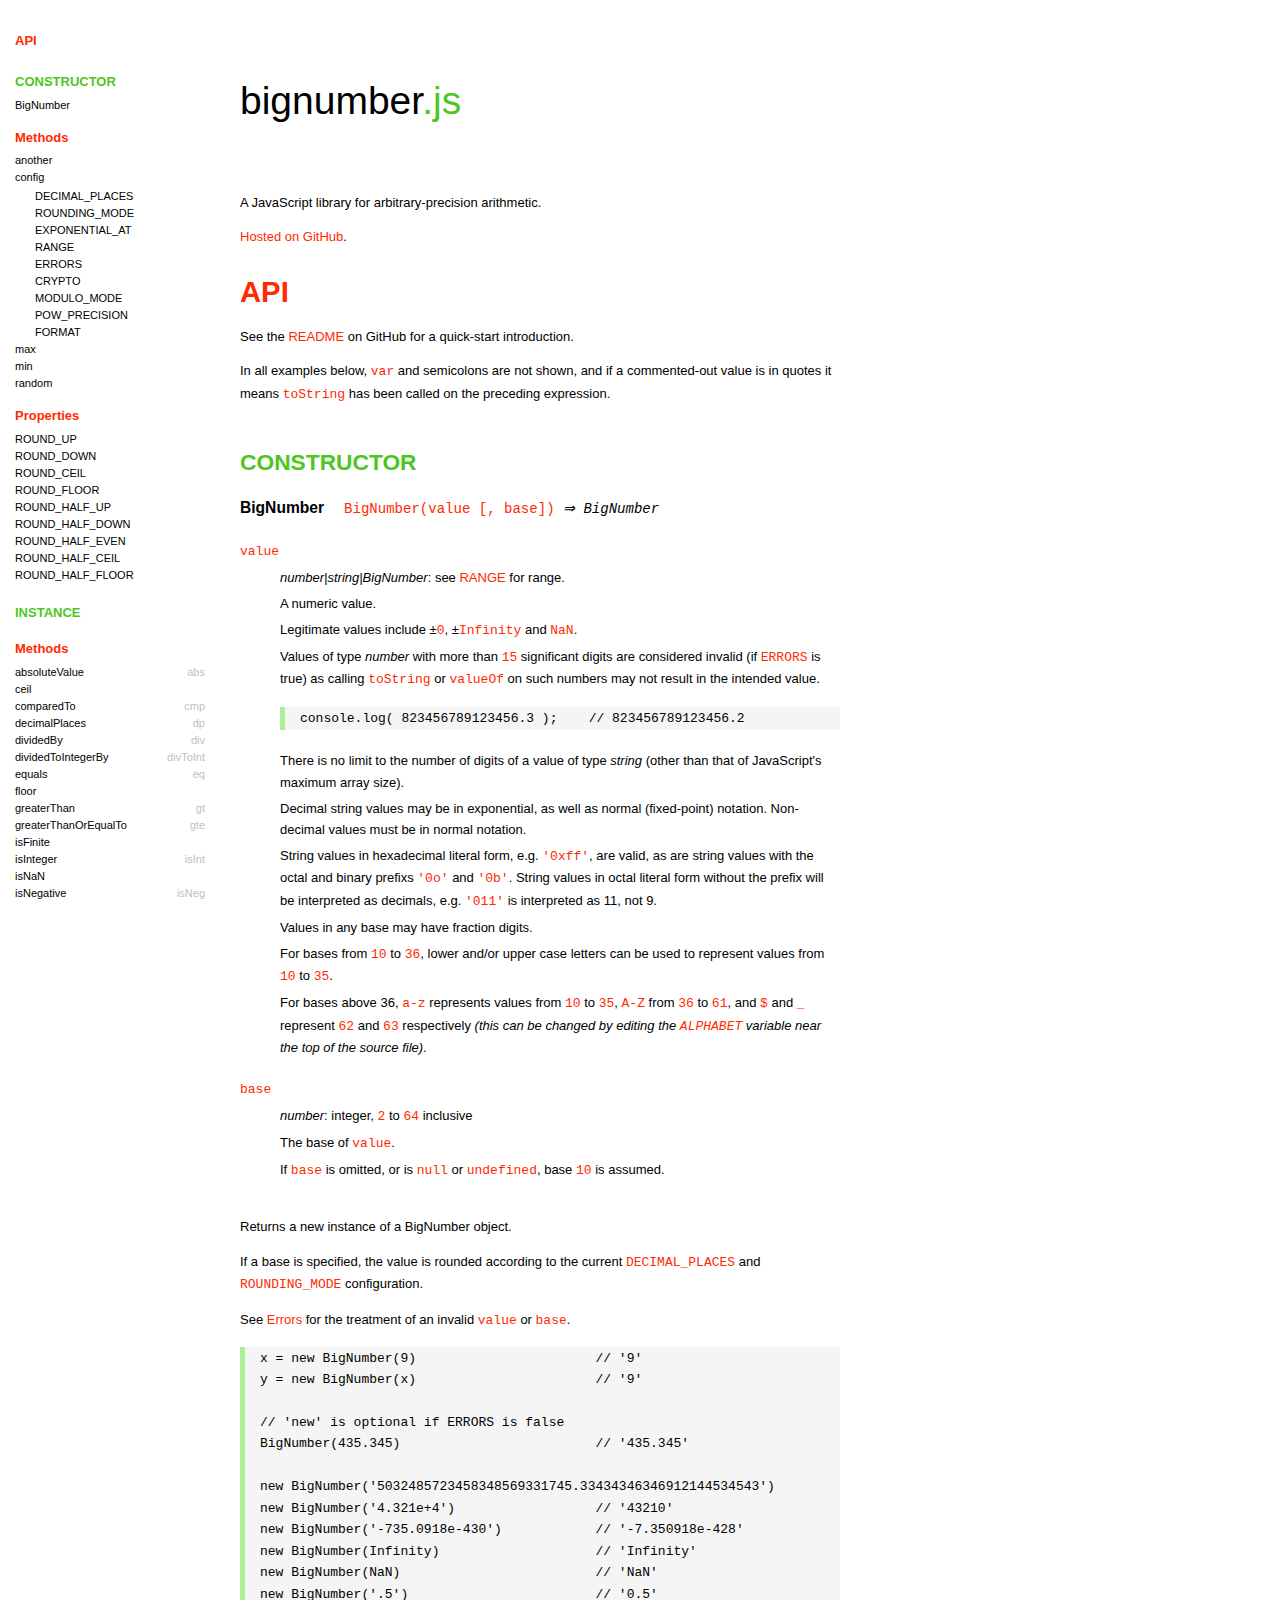
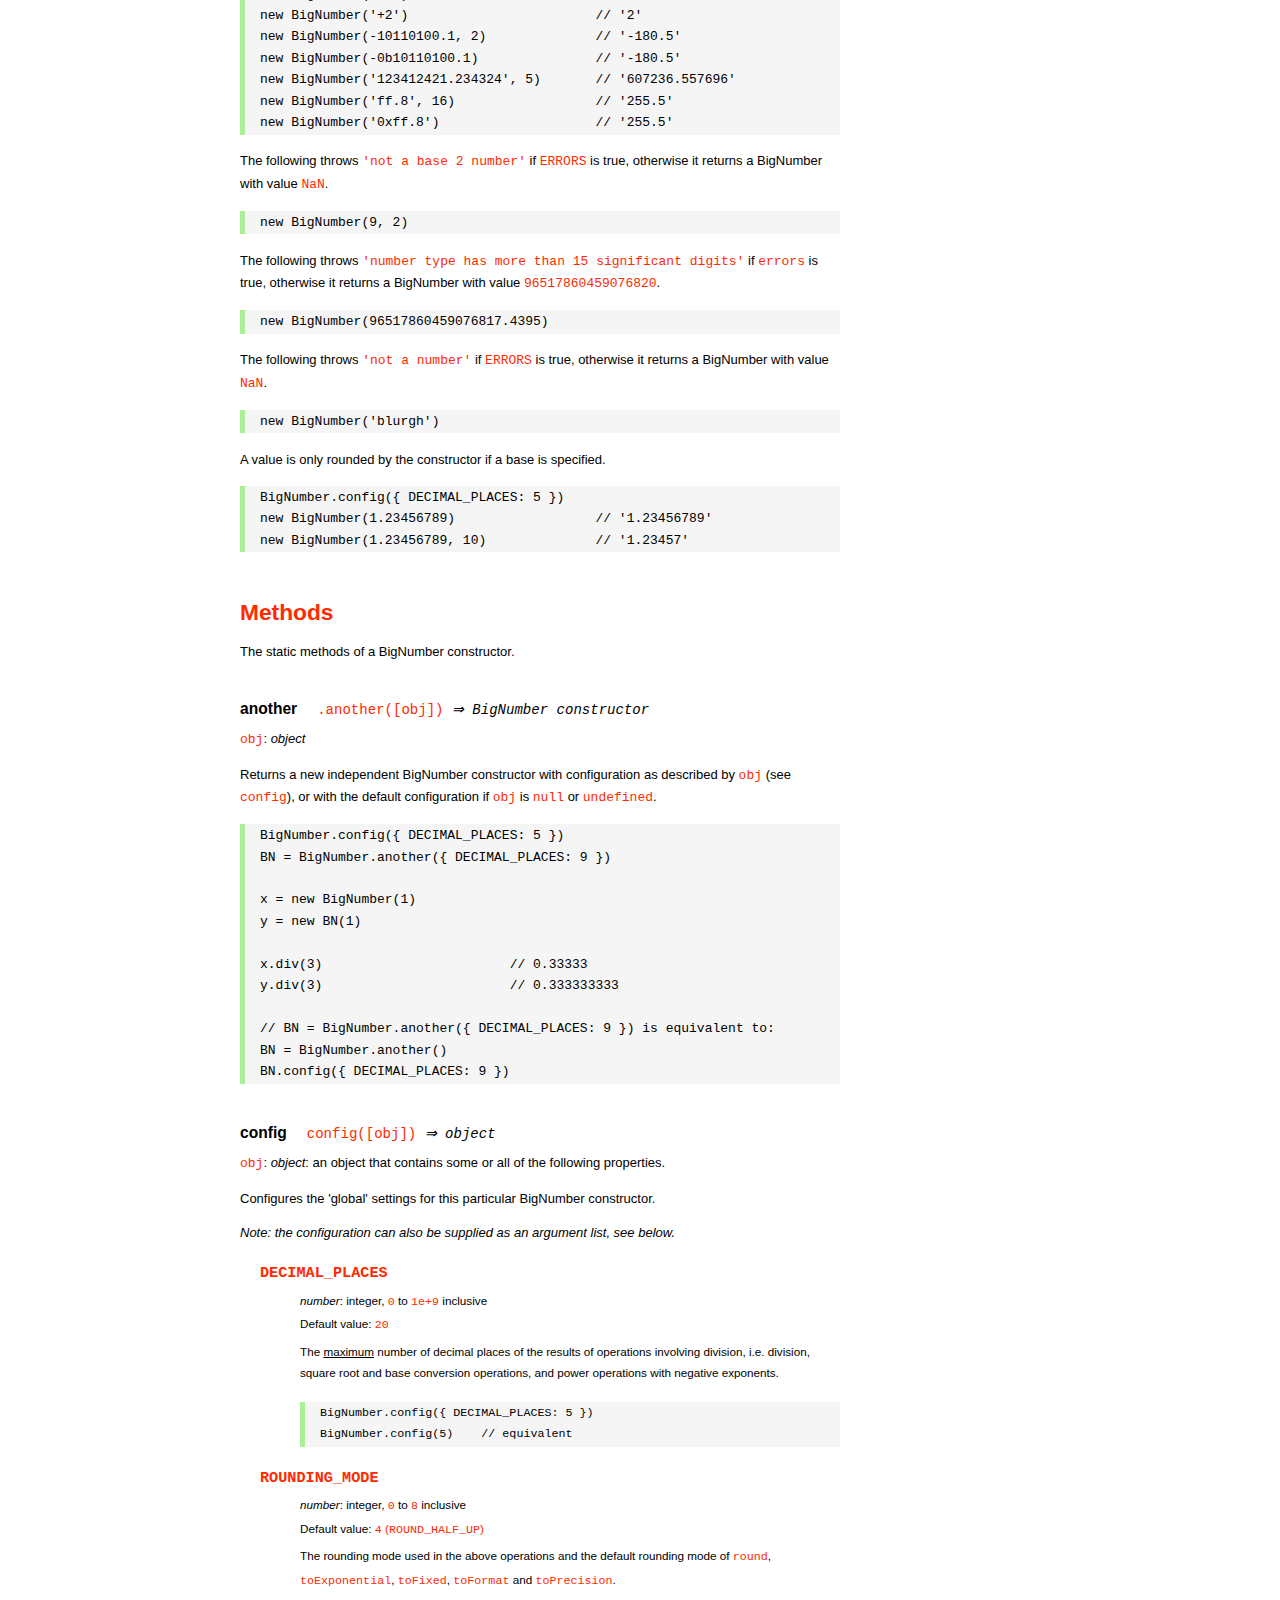
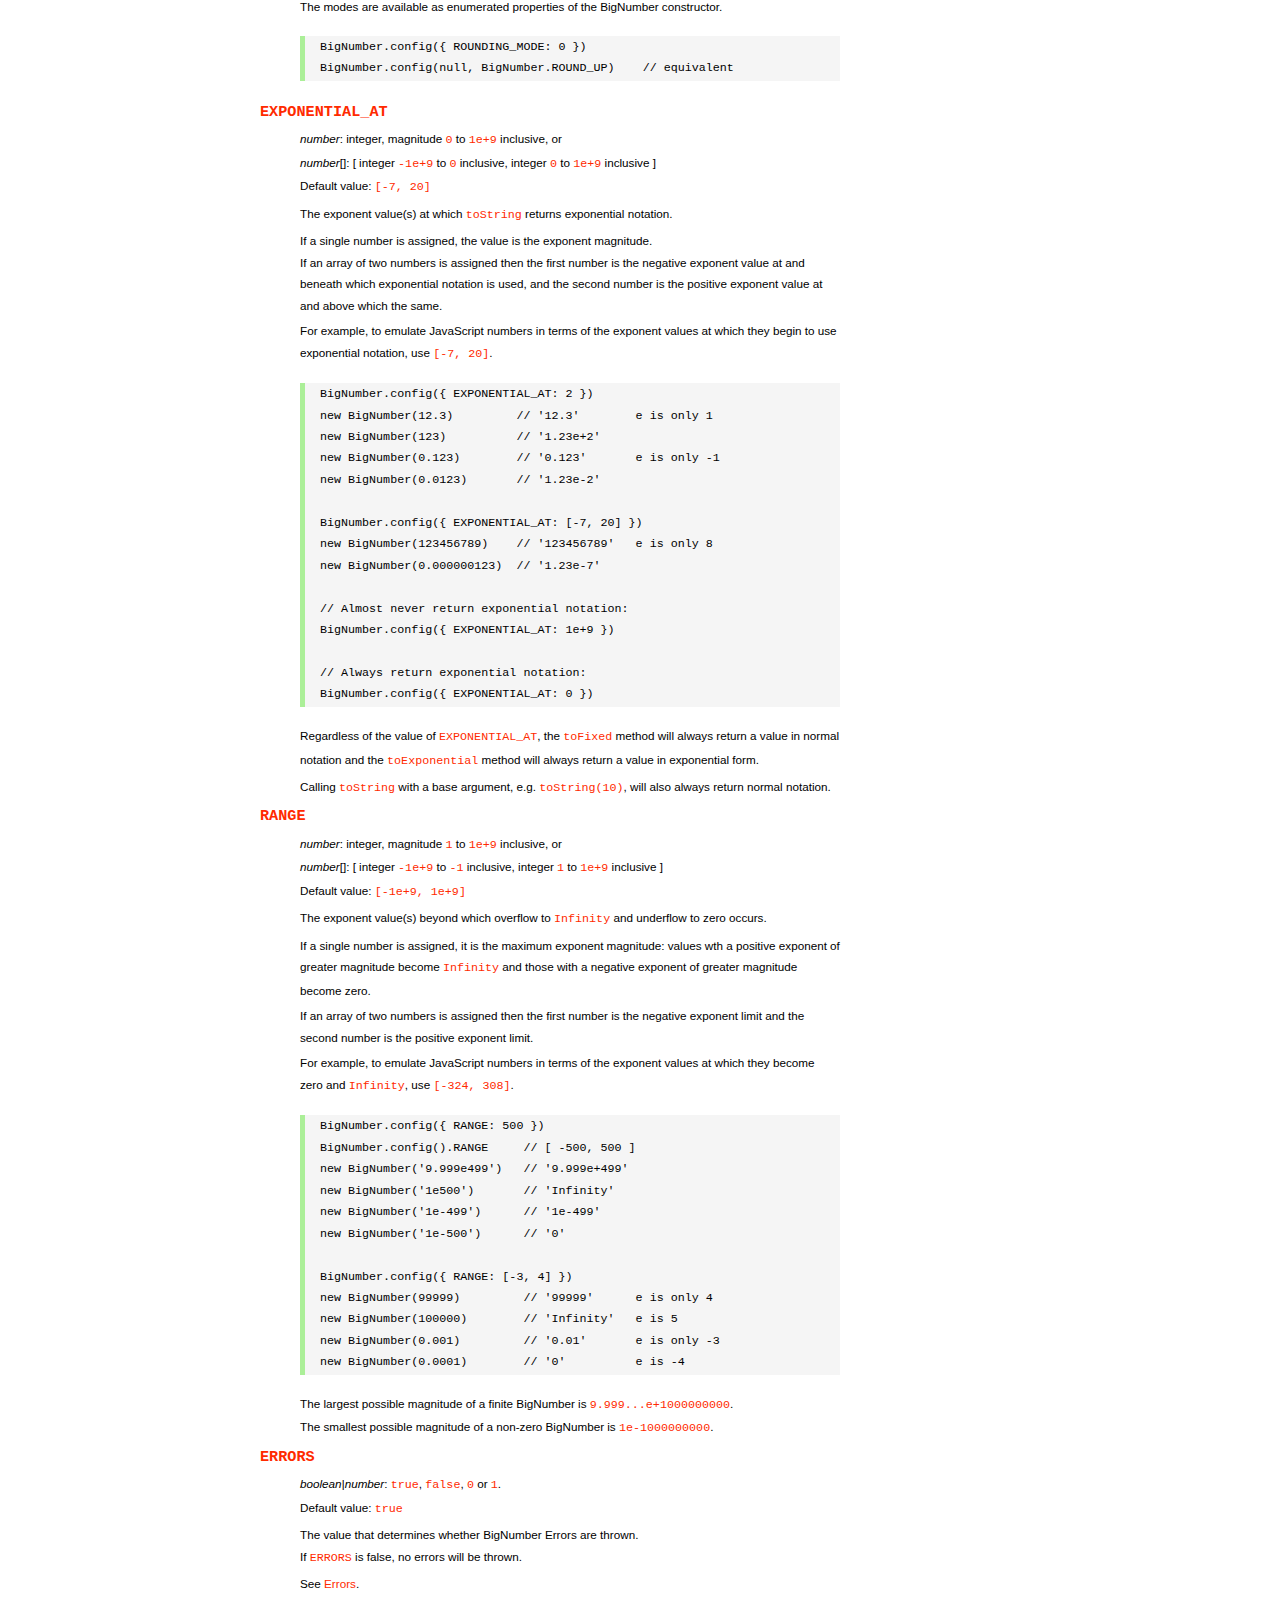
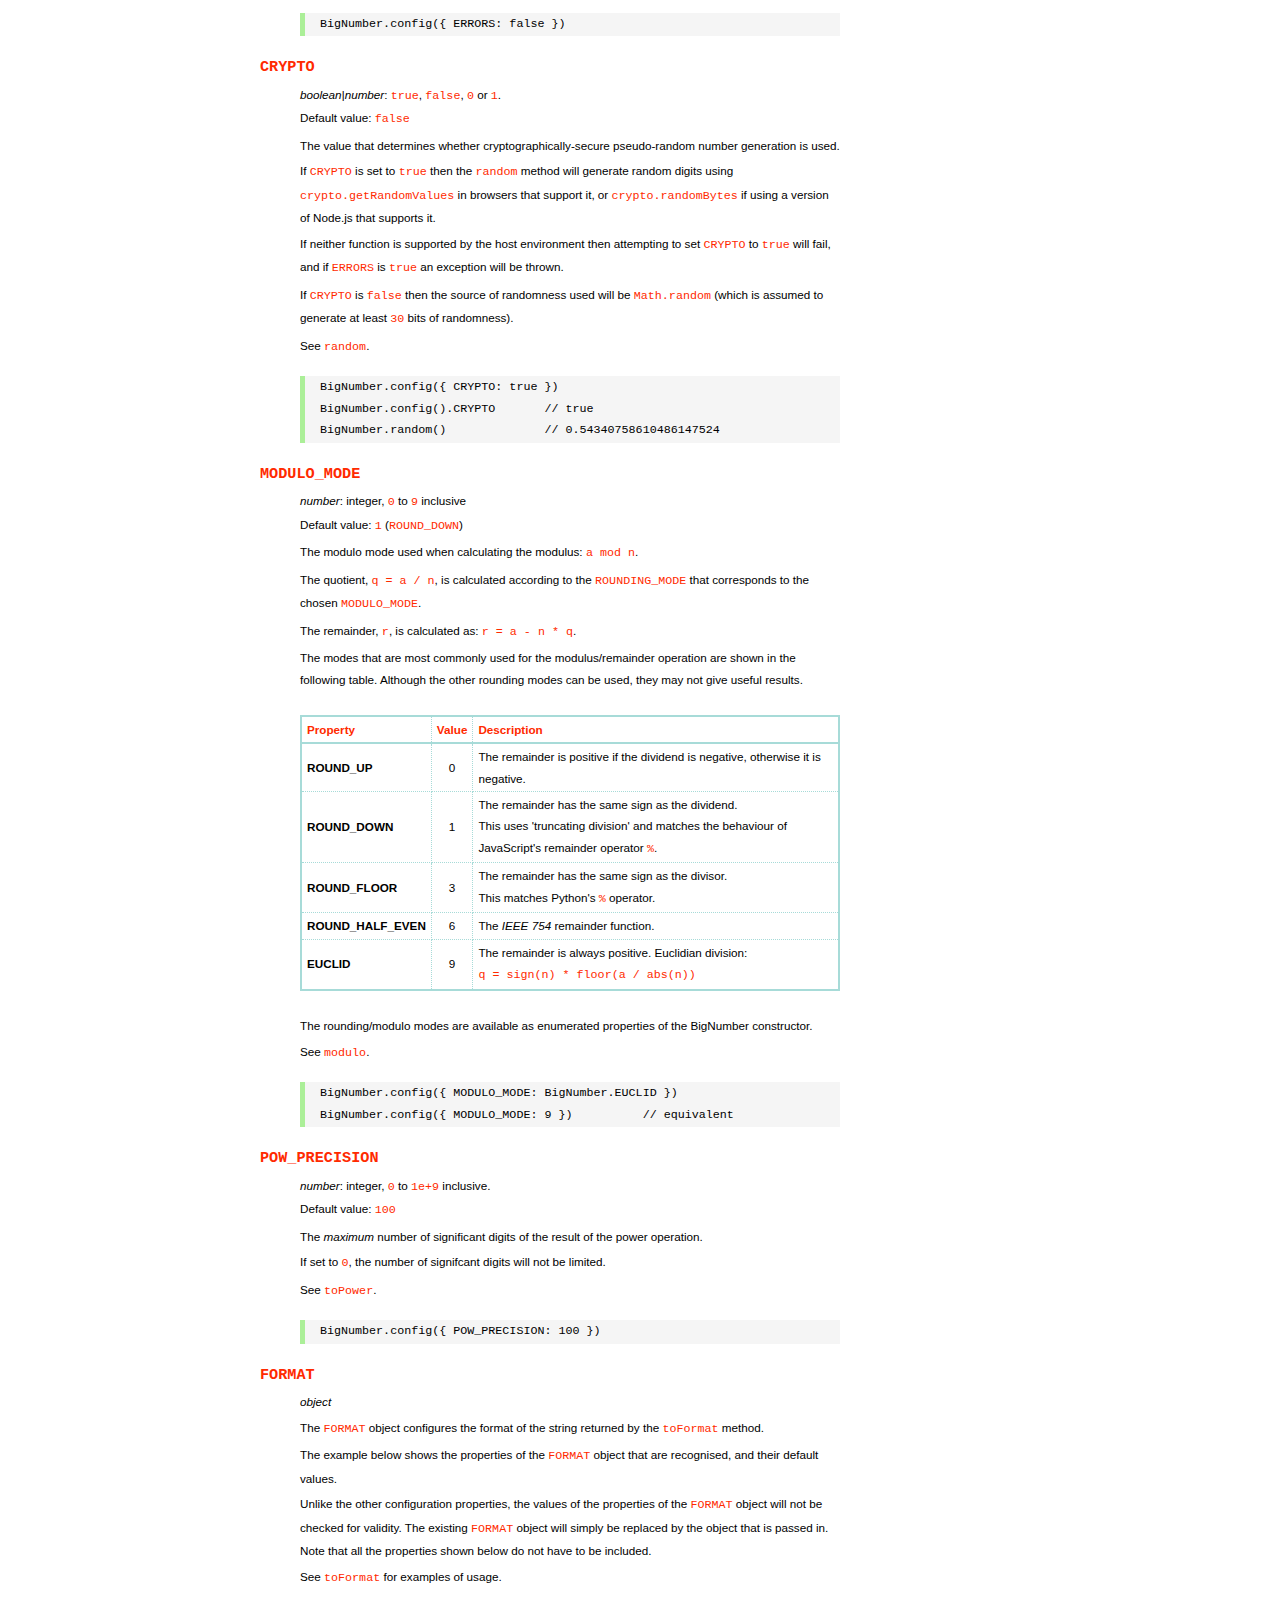
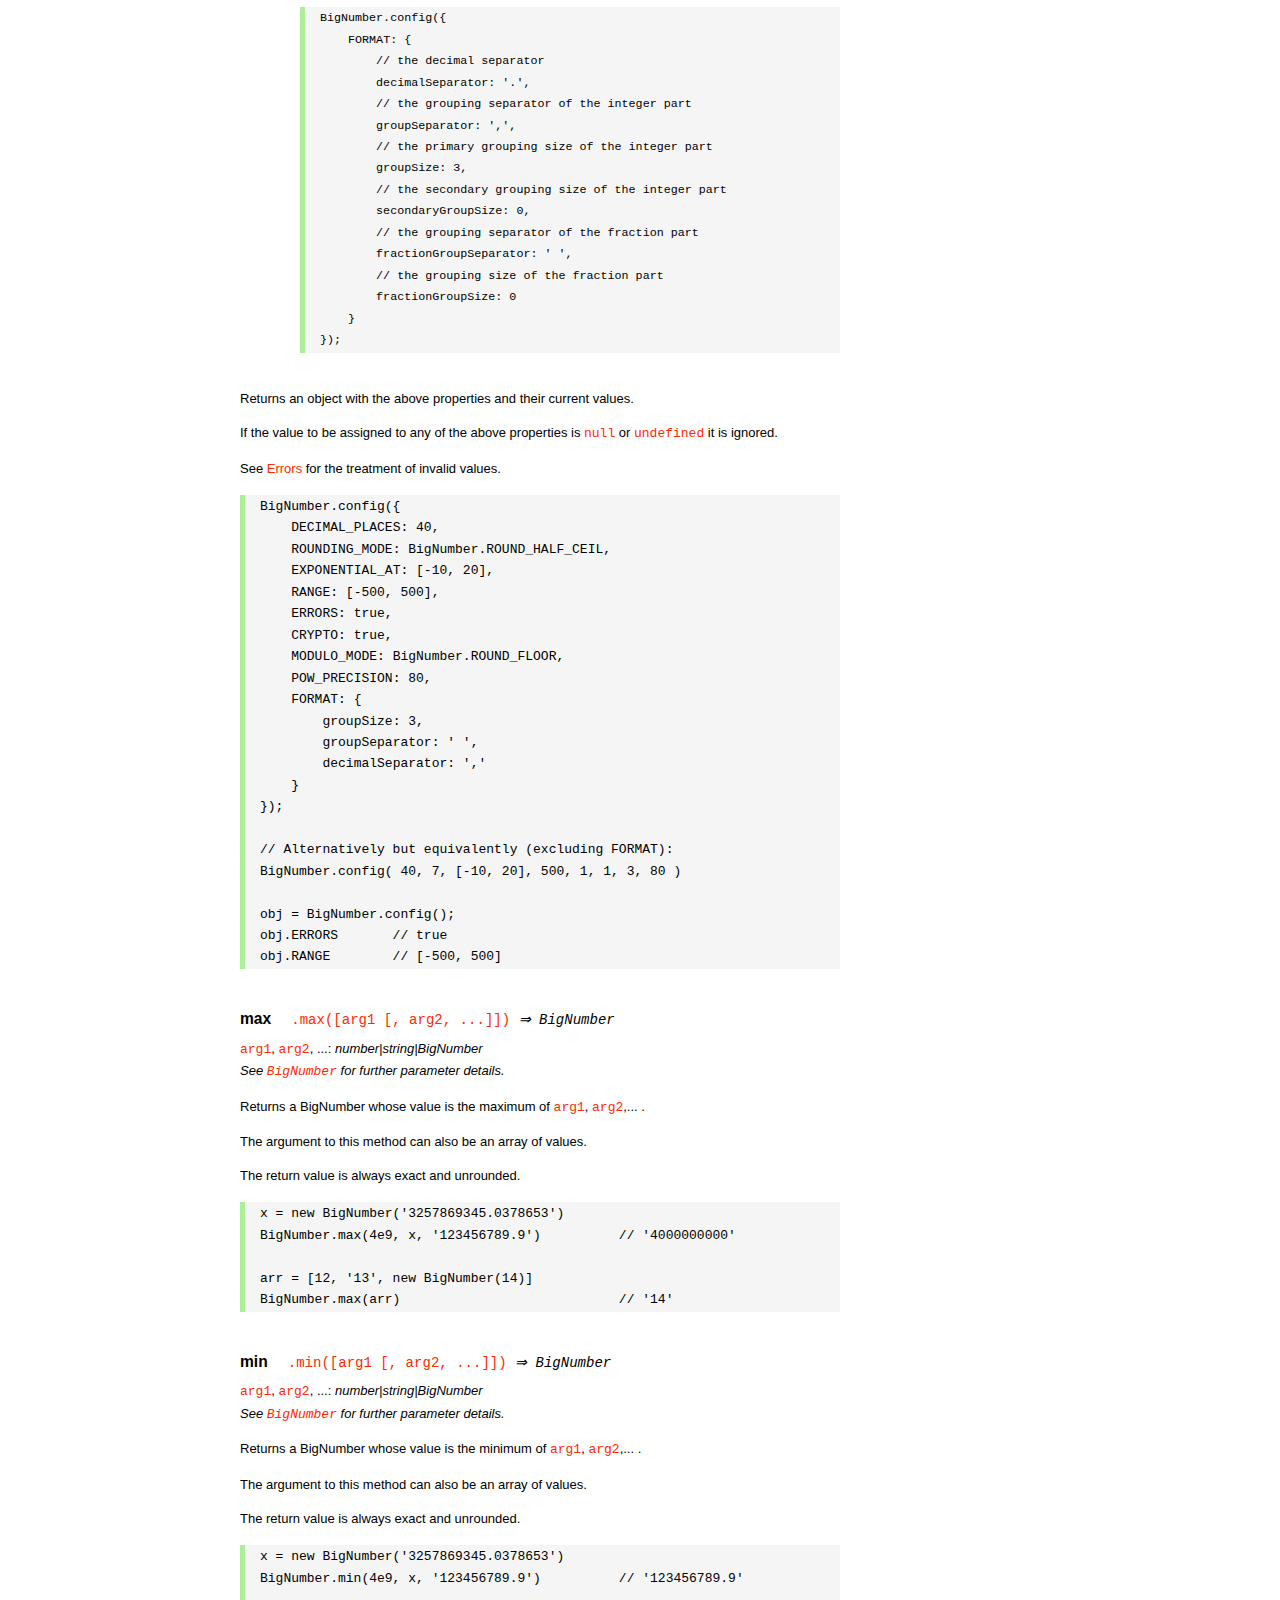
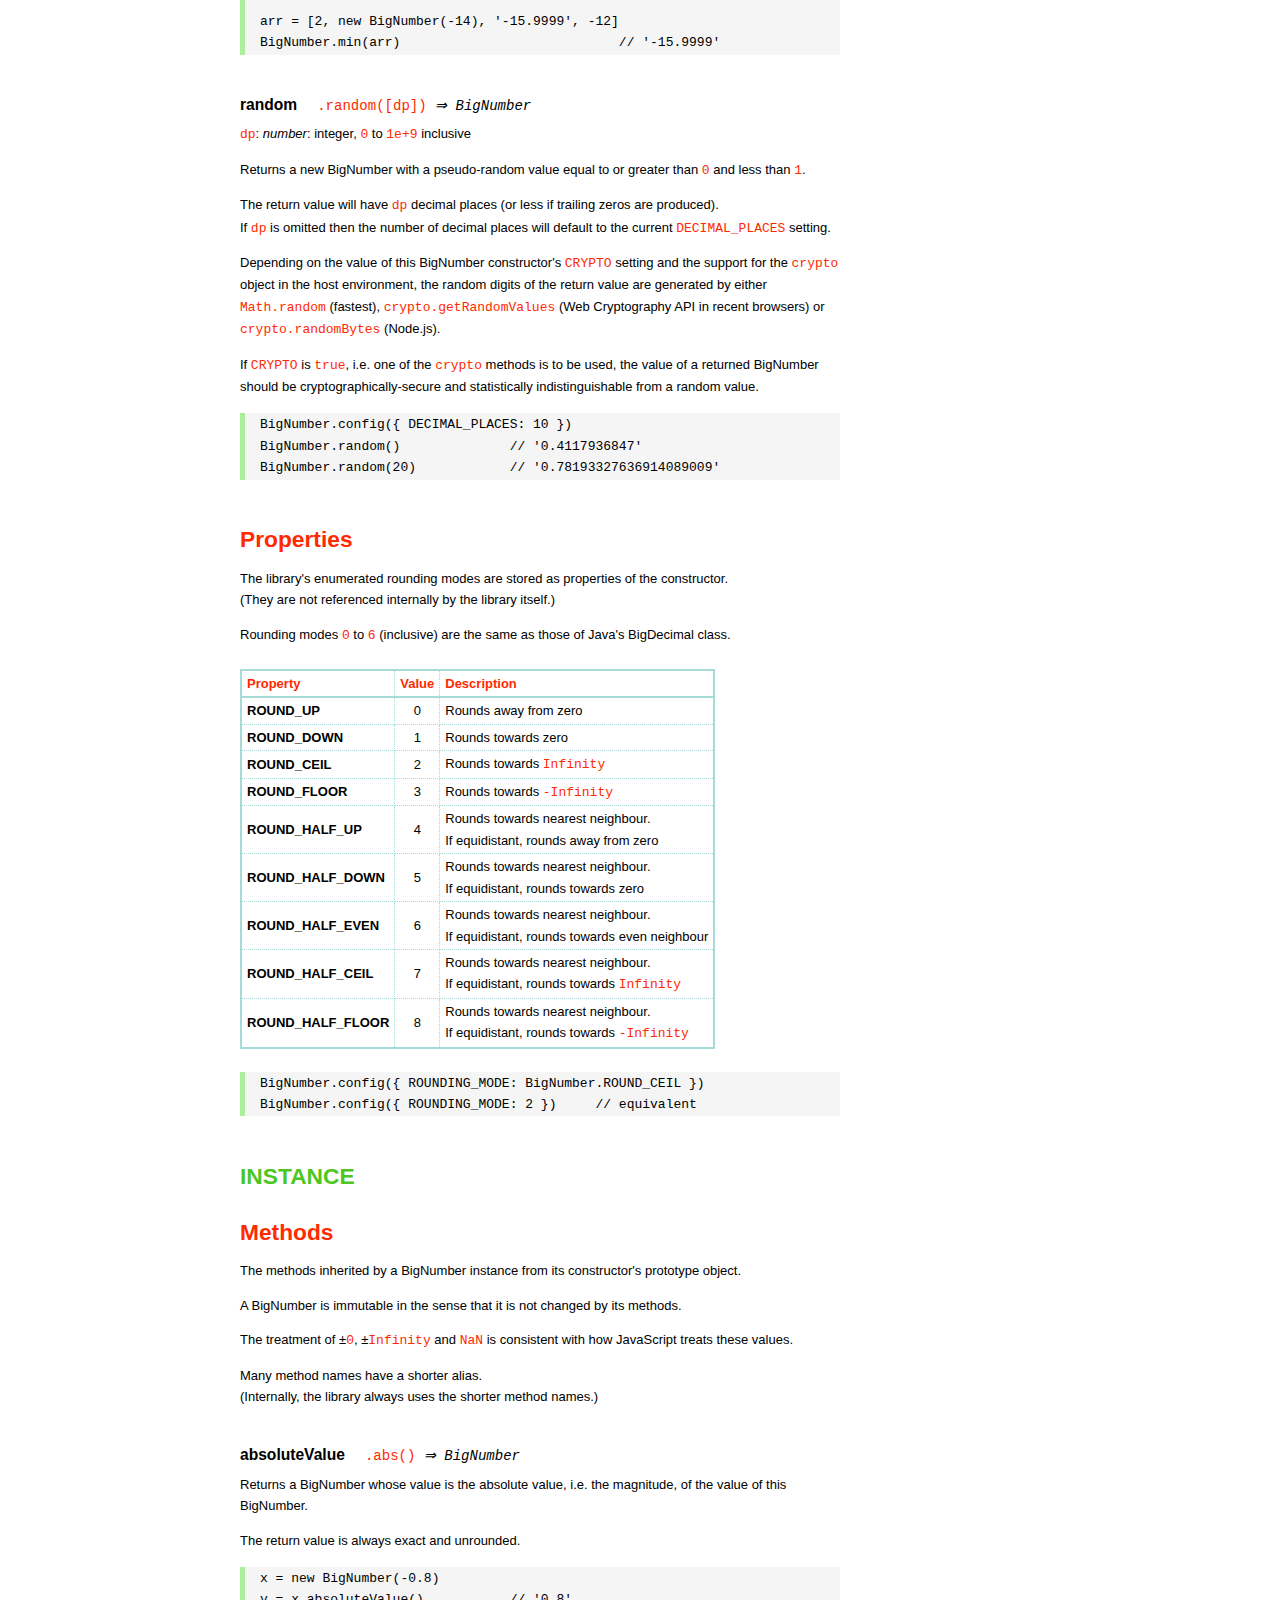
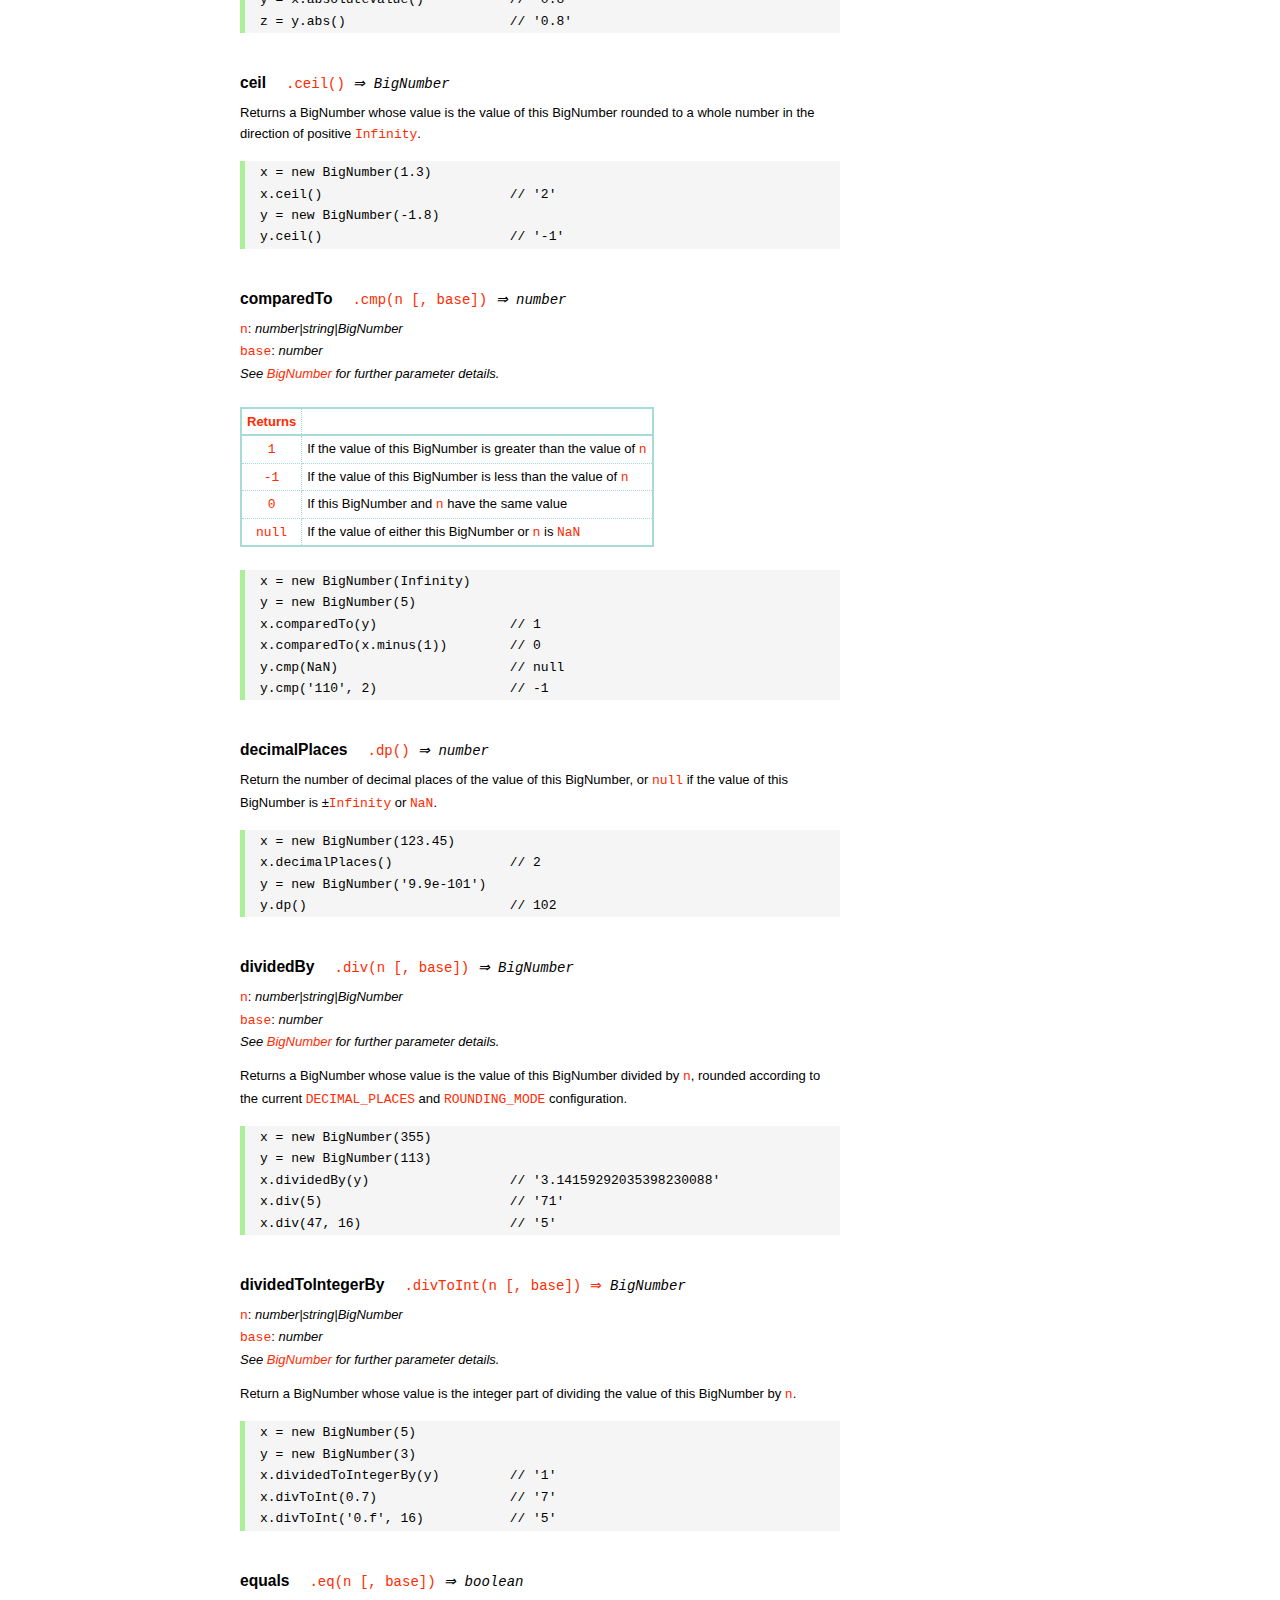
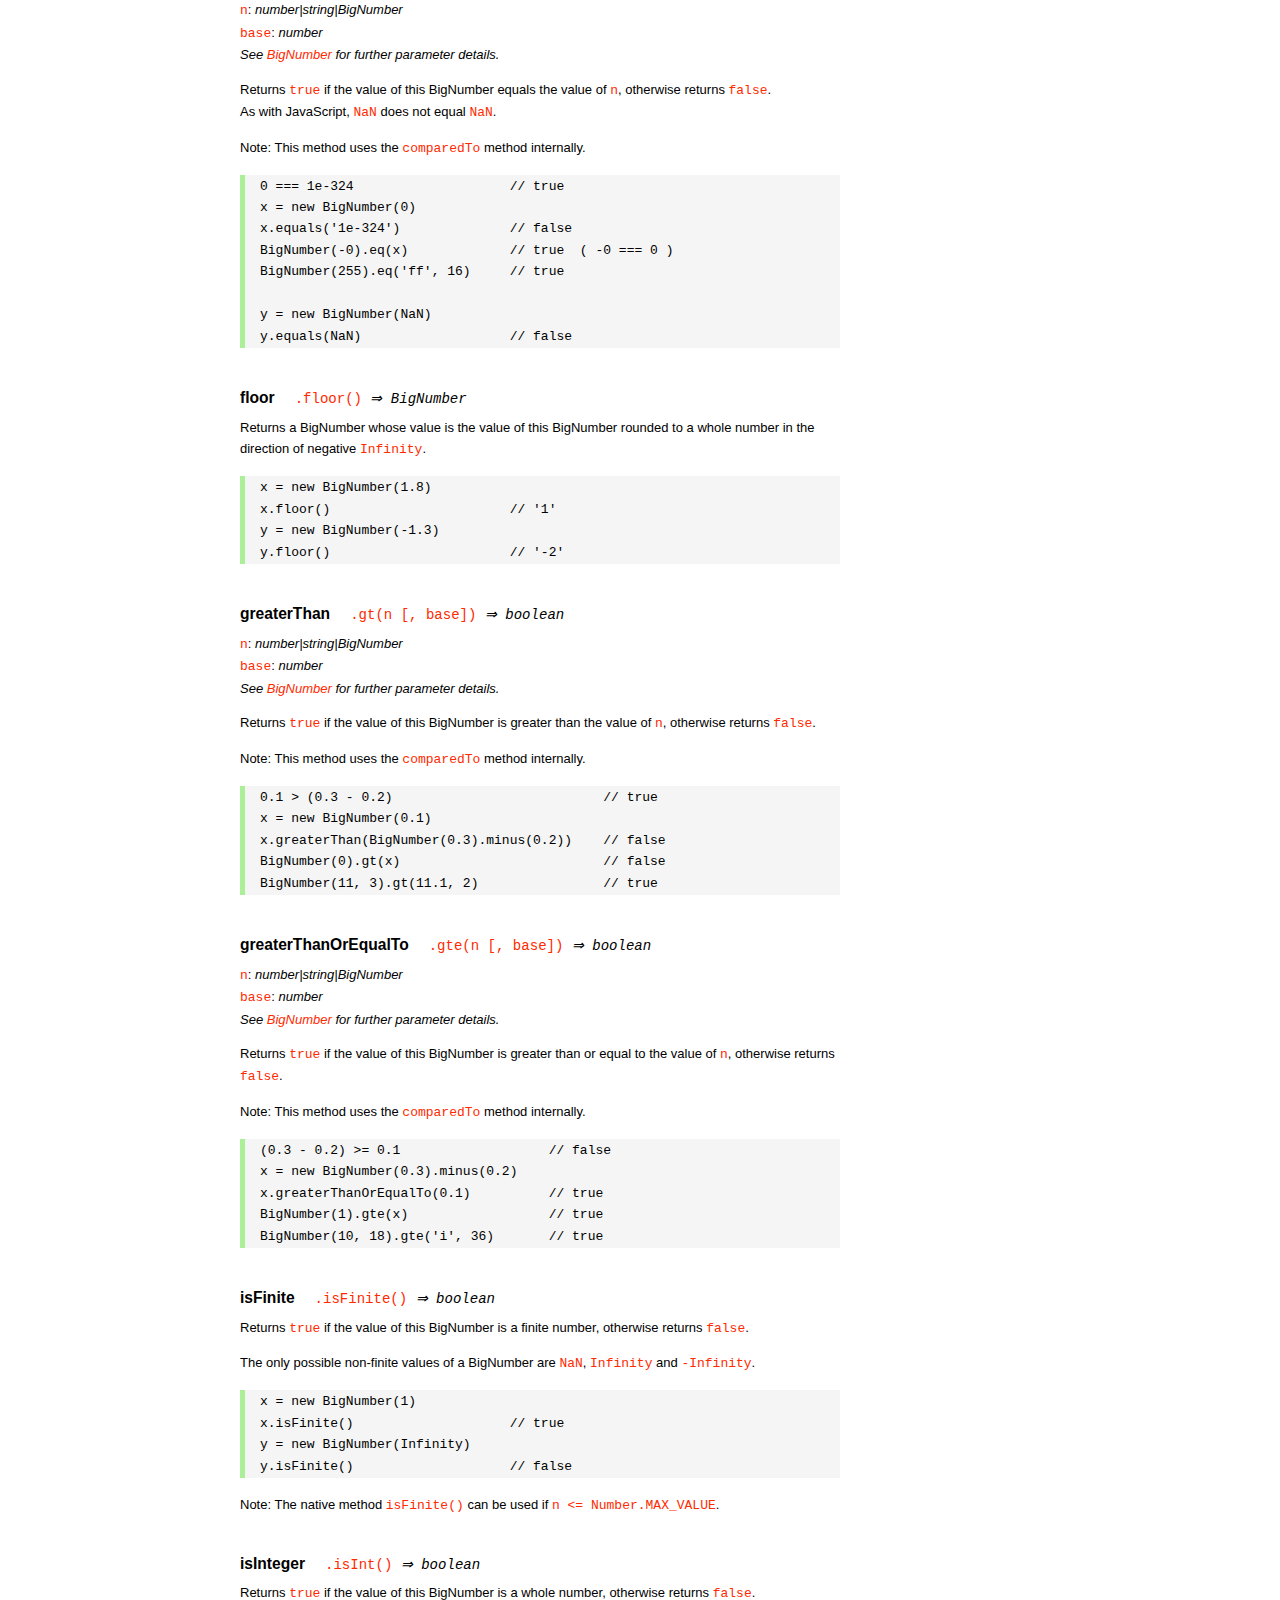
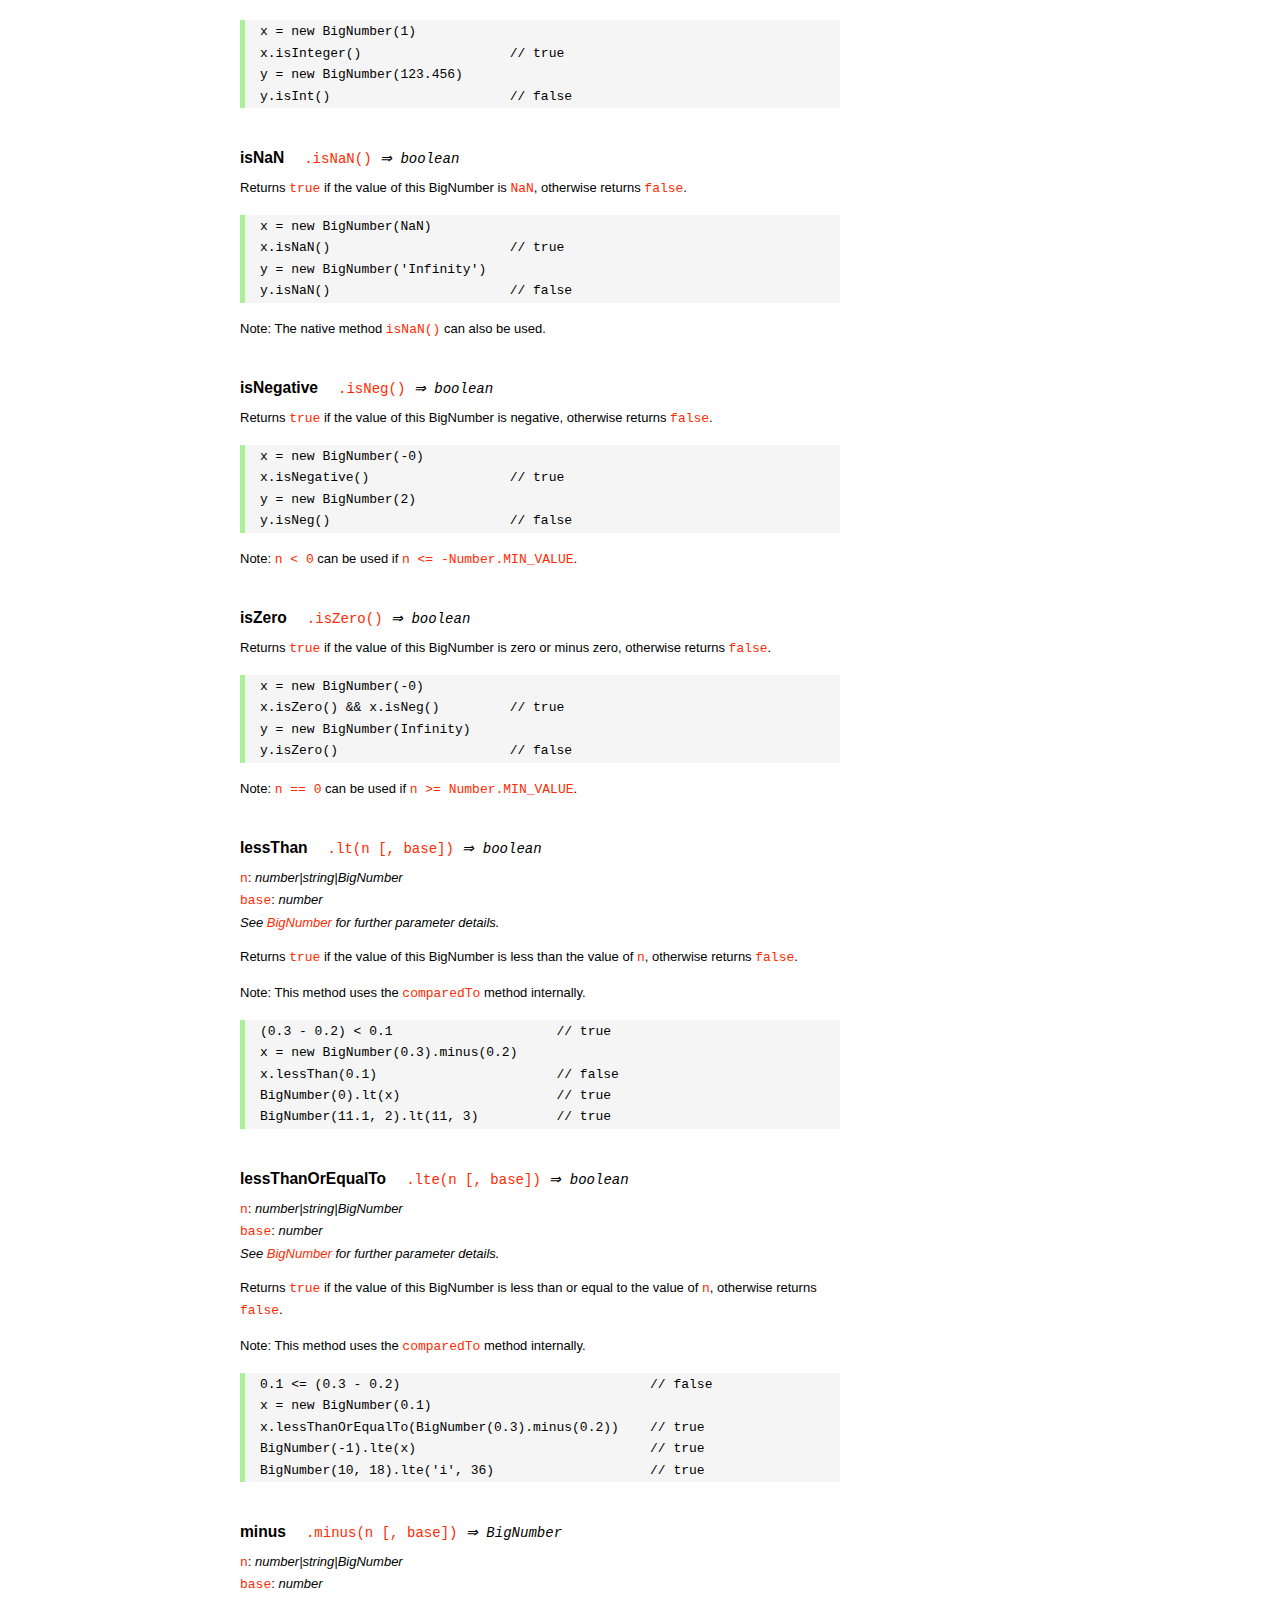
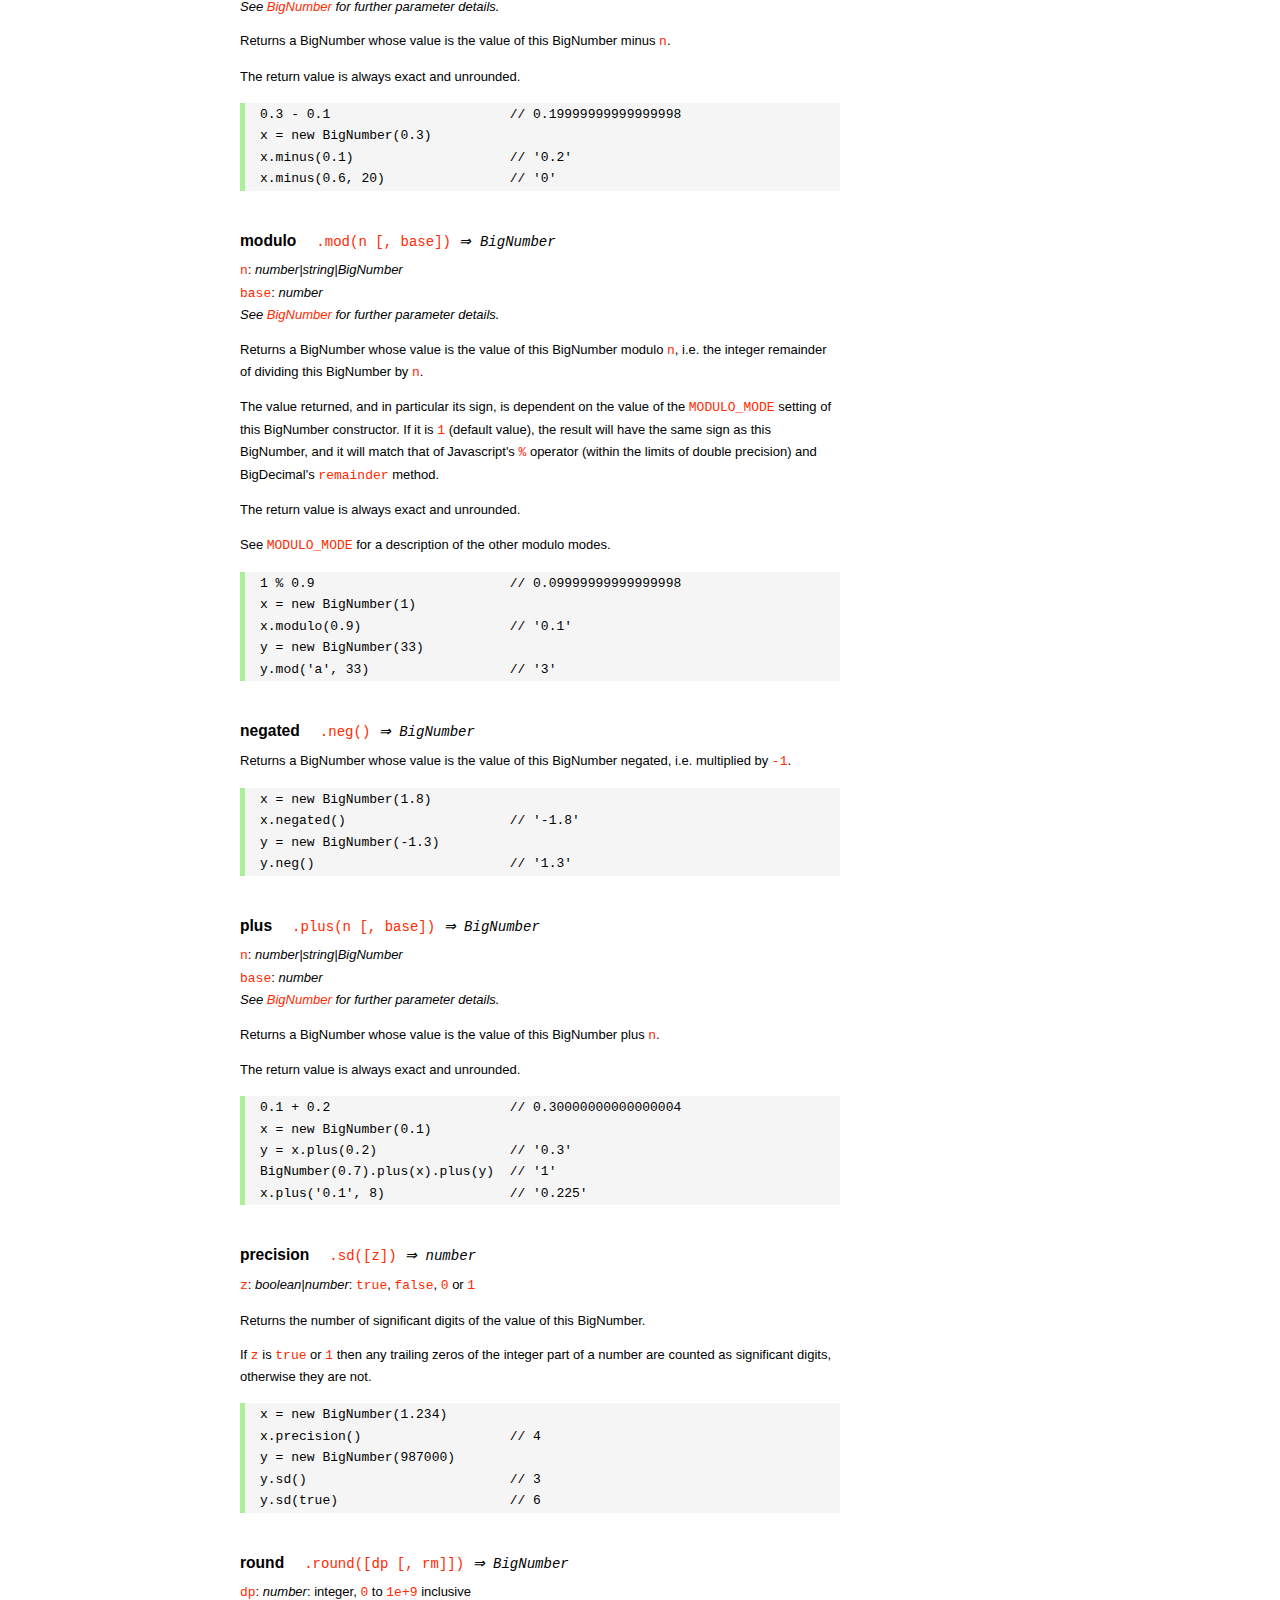
<file: app/lib/bignumber.js/doc/API.html>
<!DOCTYPE HTML>
<html>
<head>
<meta charset="utf-8">
<meta http-equiv="X-UA-Compatible" content="IE=edge">
<meta name="Author" content="M Mclaughlin">
<title>bignumber.js API</title>
<style>
html{font-size:100%}
body{background:#fff;font-family:"Helvetica Neue",Helvetica,Arial,sans-serif;font-size:13px;
  line-height:1.65em;min-height:100%;margin:0}
body,i{color:#000}
.nav{background:#fff;position:fixed;top:0;bottom:0;left:0;width:200px;overflow-y:auto;
  padding:15px 0 30px 15px}
div.container{width:600px;margin:50px 0 50px 240px}
p{margin:0 0 1em;width:600px}
pre,ul{margin:1em 0}
h1,h2,h3,h4,h5{margin:0;padding:1.5em 0 0}
h1,h2{padding:.75em 0}
!h1{font:400 3em Consolas,monaco,monospace;color:#000;margin-bottom:1em}
h1{font:400 3em Verdana,sans-serif;color:#000;margin-bottom:1em}
h2{font-size:2.25em;color:#ff2a00}
h3{font-size:1.75em;color:#4dc71f}
h4{font-size:1.75em;color:#ff2a00;padding-bottom:.75em}
h5{font-size:1.2em;margin-bottom:.4em}
h6{font-size:1.1em;margin-bottom:0.8em;padding:0.5em 0}
dd{padding-top:.35em}
dt{padding-top:.5em}
b{font-weight:700}
dt b{font-size:1.3em}
a,a:visited{color:#ff2a00;text-decoration:none}
a:active,a:hover{outline:0;text-decoration:underline}
.nav a,.nav b,.nav a:visited{display:block;color:#ff2a00;font-weight:700; margin-top:15px}
.nav b{color:#4dc71f;margin-top:20px;cursor:default;width:auto}
ul{list-style-type:none;padding:0 0 0 20px}
.nav ul{line-height:14px;padding-left:0;margin:5px 0 0}
.nav ul a,.nav ul a:visited,span{display:inline;color:#000;font-family:Verdana,Geneva,sans-serif;
  font-size:11px;font-weight:400;margin:0}
.inset,ul.inset{margin-left:20px}
.inset{font-size:.9em}
.nav li{width:auto;margin:0 0 3px}
.alias{font-style:italic;margin-left:20px}
table{border-collapse:collapse;border-spacing:0;border:2px solid #a7dbd8;margin:1.75em 0;padding:0}
td,th{text-align:left;margin:0;padding:2px 5px;border:1px dotted #a7dbd8}
th{border-top:2px solid #a7dbd8;border-bottom:2px solid #a7dbd8;color:#ff2a00}
code,pre{font-family:Consolas, monaco, monospace;font-weight:400}
pre{background:#f5f5f5;white-space:pre-wrap;word-wrap:break-word;border-left:5px solid #abef98;
  padding:1px 0 1px 15px;margin:1.2em 0}
code,.nav-title{color:#ff2a00}
.end{margin-bottom:25px}
.centre{text-align:center}
.error-table{font-size:13px;width:100%}
#faq{margin:3em 0 0}
li span{float:right;margin-right:10px;color:#c0c0c0}
#js{font:inherit;color:#4dc71f}
</style>
</head>
<body>

  <div class="nav">

    <a class='nav-title' href="#">API</a>

    <b> CONSTRUCTOR </b>
    <ul>
      <li><a href="#bignumber">BigNumber</a></li>
    </ul>

    <a href="#methods">Methods</a>
    <ul>
      <li><a href="#another">another</a></li>
      <li><a href="#config" >config</a></li>
      <li>
        <ul class="inset">
          <li><a href="#decimal-places">DECIMAL_PLACES</a></li>
          <li><a href="#rounding-mode" >ROUNDING_MODE</a></li>
          <li><a href="#exponential-at">EXPONENTIAL_AT</a></li>
          <li><a href="#range"         >RANGE</a></li>
          <li><a href="#errors"        >ERRORS</a></li>
          <li><a href="#crypto"        >CRYPTO</a></li>
          <li><a href="#modulo-mode"   >MODULO_MODE</a></li>
          <li><a href="#pow-precision" >POW_PRECISION</a></li>
          <li><a href="#format"        >FORMAT</a></li>
        </ul>
      </li>
      <li><a href="#max"    >max</a></li>
      <li><a href="#min"    >min</a></li>
      <li><a href="#random" >random</a></li>
    </ul>

    <a href="#constructor-properties">Properties</a>
    <ul>
      <li><a href="#round-up"        >ROUND_UP</a></li>
      <li><a href="#round-down"      >ROUND_DOWN</a></li>
      <li><a href="#round-ceil"      >ROUND_CEIL</a></li>
      <li><a href="#round-floor"     >ROUND_FLOOR</a></li>
      <li><a href="#round-half-up"   >ROUND_HALF_UP</a></li>
      <li><a href="#round-half-down" >ROUND_HALF_DOWN</a></li>
      <li><a href="#round-half-even" >ROUND_HALF_EVEN</a></li>
      <li><a href="#round-half-ceil" >ROUND_HALF_CEIL</a></li>
      <li><a href="#round-half-floor">ROUND_HALF_FLOOR</a></li>
    </ul>

    <b> INSTANCE </b>

    <a href="#prototype-methods">Methods</a>
    <ul>
      <li><a href="#abs"    >absoluteValue       </a><span>abs</span>     </li>
      <li><a href="#ceil"   >ceil                </a>                     </li>
      <li><a href="#cmp"    >comparedTo          </a><span>cmp</span>     </li>
      <li><a href="#dp"     >decimalPlaces       </a><span>dp</span>      </li>
      <li><a href="#div"    >dividedBy           </a><span>div</span>     </li>
      <li><a href="#divInt" >dividedToIntegerBy  </a><span>divToInt</span></li>
      <li><a href="#eq"     >equals              </a><span>eq</span>      </li>
      <li><a href="#floor"  >floor               </a>                     </li>
      <li><a href="#gt"     >greaterThan         </a><span>gt</span>      </li>
      <li><a href="#gte"    >greaterThanOrEqualTo</a><span>gte</span>     </li>
      <li><a href="#isF"    >isFinite            </a>                     </li>
      <li><a href="#isInt"  >isInteger           </a><span>isInt</span>   </li>
      <li><a href="#isNaN"  >isNaN               </a>                     </li>
      <li><a href="#isNeg"  >isNegative          </a><span>isNeg</span>   </li>
      <li><a href="#isZ"    >isZero              </a>                     </li>
      <li><a href="#lt"     >lessThan            </a><span>lt</span>      </li>
      <li><a href="#lte"    >lessThanOrEqualTo   </a><span>lte</span>     </li>
      <li><a href="#minus"  >minus               </a><span>sub</span>     </li>
      <li><a href="#mod"    >modulo              </a><span>mod</span>     </li>
      <li><a href="#neg"    >negated             </a><span>neg</span>     </li>
      <li><a href="#plus"   >plus                </a><span>add</span>     </li>
      <li><a href="#sd"     >precision           </a><span>sd</span>      </li>
      <li><a href="#round"  >round               </a>                     </li>
      <li><a href="#shift"  >shift               </a>                     </li>
      <li><a href="#sqrt"   >squareRoot          </a><span>sqrt</span>    </li>
      <li><a href="#times"  >times               </a><span>mul</span>     </li>
      <li><a href="#toD"    >toDigits            </a>                     </li>
      <li><a href="#toE"    >toExponential       </a>                     </li>
      <li><a href="#toFix"  >toFixed             </a>                     </li>
      <li><a href="#toFor"  >toFormat            </a>                     </li>
      <li><a href="#toFr"   >toFraction          </a>                     </li>
      <li><a href="#toJSON" >toJSON              </a>                     </li>
      <li><a href="#toN"    >toNumber            </a>                     </li>
      <li><a href="#pow"    >toPower             </a><span>pow</span>     </li>
      <li><a href="#toP"    >toPrecision         </a>                     </li>
      <li><a href="#toS"    >toString            </a>                     </li>
      <li><a href="#trunc"  >truncated           </a><span>trunc</span>   </li>
      <li><a href="#valueOf">valueOf             </a>                     </li>
    </ul>

    <a href="#instance-properties">Properties</a>
    <ul>
      <li><a href="#coefficient">c: coefficient</a></li>
      <li><a href="#exponent"   >e: exponent</a></li>
      <li><a href="#sign"       >s: sign</a></li>
    </ul>

    <a href="#zero-nan-infinity">Zero, NaN &amp; Infinity</a>
    <a href="#Errors">Errors</a>
    <a class='end' href="#faq">FAQ</a>

  </div>

  <div class="container">

    <h1>bignumber<span id='js'>.js</span></h1>

    <p>A JavaScript library for arbitrary-precision arithmetic.</p>
    <p><a href="https://github.com/MikeMcl/bignumber.js">Hosted on GitHub</a>. </p>

    <h2>API</h2>

    <p>
      See the <a href='https://github.com/MikeMcl/bignumber.js'>README</a> on GitHub for a
      quick-start introduction.
    </p>
    <p>
      In all examples below, <code>var</code> and semicolons are not shown, and if a commented-out
      value is in quotes it means <code>toString</code> has been called on the preceding expression.
    </p>


    <h3>CONSTRUCTOR</h3>

    <h5 id="bignumber">
      BigNumber<code class='inset'>BigNumber(value [, base]) <i>&rArr; BigNumber</i></code>
    </h5>
    <dl>
      <dt><code>value</code></dt>
      <dd>
        <i>number|string|BigNumber</i>: see <a href='#range'>RANGE</a> for
        range.
      </dd>
      <dd>
        A numeric value.
      </dd>
      <dd>
        Legitimate values include &plusmn;<code>0</code>, &plusmn;<code>Infinity</code> and
        <code>NaN</code>.
      </dd>
      <dd>
        Values of type <em>number</em> with more than <code>15</code> significant digits are
        considered invalid (if <a href='#errors'><code>ERRORS</code></a> is true) as calling
        <code><a href='#toS'>toString</a></code> or <code><a href='#valueOf'>valueOf</a></code> on
        such numbers may not result in the intended value.
        <pre>console.log( 823456789123456.3 );    // 823456789123456.2</pre>
      </dd>
      <dd>
        There is no limit to the number of digits of a value of type <em>string</em> (other than
        that of JavaScript's maximum array size).
      </dd>
      <dd>
        Decimal string values may be in exponential, as well as normal (fixed-point) notation.
        Non-decimal values must be in normal notation.
      </dd>
      <dd>
        String values in hexadecimal literal form, e.g. <code>'0xff'</code>, are valid, as are
        string values with the octal and binary prefixs <code>'0o'</code> and <code>'0b'</code>.
        String values in octal literal form without the prefix will be interpreted as
        decimals, e.g. <code>'011'</code> is interpreted as 11, not 9.
      </dd>
      <dd>Values in any base may have fraction digits.</dd>
      <dd>
        For bases from <code>10</code> to <code>36</code>, lower and/or upper case letters can be
        used to represent values from <code>10</code> to <code>35</code>.
      </dd>
      <dd>
        For bases above 36, <code>a-z</code> represents values from <code>10</code> to
        <code>35</code>, <code>A-Z</code> from <code>36</code> to <code>61</code>, and
        <code>$</code> and <code>_</code> represent <code>62</code> and <code>63</code> respectively
        <i>(this can be changed by editing the <code>ALPHABET</code> variable near the top of the
        source file)</i>.
      </dd>
    </dl>
    <dl>
      <dt><code>base</code></dt>
      <dd>
        <i>number</i>: integer, <code>2</code> to <code>64</code> inclusive
      </dd>
      <dd>The base of <code>value</code>.</dd>
      <dd>
        If <code>base</code> is omitted, or is <code>null</code> or <code>undefined</code>, base
        <code>10</code> is assumed.
      </dd>
    </dl>
    <br />
    <p>Returns a new instance of a BigNumber object.</p>
    <p>
      If a base is specified, the value is rounded according to
      the current <a href='#decimal-places'><code>DECIMAL_PLACES</code></a> and
      <a href='#rounding-mode'><code>ROUNDING_MODE</code></a> configuration.
    </p>
    <p>
      See <a href='#Errors'>Errors</a> for the treatment of an invalid <code>value</code> or
      <code>base</code>.
    </p>
    <pre>
x = new BigNumber(9)                       // '9'
y = new BigNumber(x)                       // '9'

// 'new' is optional if ERRORS is false
BigNumber(435.345)                         // '435.345'

new BigNumber('5032485723458348569331745.33434346346912144534543')
new BigNumber('4.321e+4')                  // '43210'
new BigNumber('-735.0918e-430')            // '-7.350918e-428'
new BigNumber(Infinity)                    // 'Infinity'
new BigNumber(NaN)                         // 'NaN'
new BigNumber('.5')                        // '0.5'
new BigNumber('+2')                        // '2'
new BigNumber(-10110100.1, 2)              // '-180.5'
new BigNumber(-0b10110100.1)               // '-180.5'
new BigNumber('123412421.234324', 5)       // '607236.557696'
new BigNumber('ff.8', 16)                  // '255.5'
new BigNumber('0xff.8')                    // '255.5'</pre>
    <p>
      The following throws <code>'not a base 2 number'</code> if
      <a href='#errors'><code>ERRORS</code></a> is true, otherwise it returns a BigNumber with value
      <code>NaN</code>.
    </p>
    <pre>new BigNumber(9, 2)</pre>
    <p>
      The following throws <code>'number type has more than 15 significant digits'</code> if
      <a href='#errors'><code>errors</code></a> is true, otherwise it returns a BigNumber with value
      <code>96517860459076820</code>.
    </p>
    <pre>new BigNumber(96517860459076817.4395)</pre>
    <p>
      The following throws <code>'not a number'</code> if <a href='#errors'><code>ERRORS</code></a>
      is true, otherwise it returns a BigNumber with value <code>NaN</code>.
    </p>
    <pre>new BigNumber('blurgh')</pre>
    <p>
      A value is only rounded by the constructor if a base is specified.
    </p>
    <pre>BigNumber.config({ DECIMAL_PLACES: 5 })
new BigNumber(1.23456789)                  // '1.23456789'
new BigNumber(1.23456789, 10)              // '1.23457'</pre>



    <h4 id="methods">Methods</h4>
     <p>The static methods of a BigNumber constructor.</p>




    <h5 id="another">
       another<code class='inset'>.another([obj]) <i>&rArr; BigNumber constructor</i></code>
    </h5>
    <p><code>obj</code>: <i>object</i></p>
    <p>
      Returns a new independent BigNumber constructor with configuration as described by
      <code>obj</code> (see <a href='#config'><code>config</code></a>), or with the default
      configuration if <code>obj</code> is <code>null</code> or <code>undefined</code>.
    </p>
    <pre>BigNumber.config({ DECIMAL_PLACES: 5 })
BN = BigNumber.another({ DECIMAL_PLACES: 9 })

x = new BigNumber(1)
y = new BN(1)

x.div(3)                        // 0.33333
y.div(3)                        // 0.333333333

// BN = BigNumber.another({ DECIMAL_PLACES: 9 }) is equivalent to:
BN = BigNumber.another()
BN.config({ DECIMAL_PLACES: 9 })</pre>



    <h5 id="config">config<code class='inset'>config([obj]) <i>&rArr; object</i></code></h5>
    <p>
      <code>obj</code>: <i>object</i>: an object that contains some or all of the following
      properties.
    </p>
    <p>Configures the 'global' settings for this particular BigNumber constructor.</p>
    <p><i>Note: the configuration can also be supplied as an argument list, see below.</i></p>
    <dl class='inset'>
      <dt id="decimal-places"><code><b>DECIMAL_PLACES</b></code></dt>
      <dd>
        <i>number</i>: integer, <code>0</code> to <code>1e+9</code> inclusive<br />
        Default value: <code>20</code>
      </dd>
      <dd>
        The <u>maximum</u> number of decimal places of the results of operations involving
        division, i.e. division, square root and base conversion operations, and power
        operations with negative exponents.<br />
      </dd>
      <dd>
      <pre>BigNumber.config({ DECIMAL_PLACES: 5 })
BigNumber.config(5)    // equivalent</pre>
      </dd>



      <dt id="rounding-mode"><code><b>ROUNDING_MODE</b></code></dt>
      <dd>
        <i>number</i>: integer, <code>0</code> to <code>8</code> inclusive<br />
        Default value: <code>4</code> <a href="#h-up">(<code>ROUND_HALF_UP</code>)</a>
      </dd>
      <dd>
        The rounding mode used in the above operations and the default rounding mode of
        <a href='#round'><code>round</code></a>,
        <a href='#toE'><code>toExponential</code></a>,
        <a href='#toFix'><code>toFixed</code></a>,
        <a href='#toFor'><code>toFormat</code></a> and
        <a href='#toP'><code>toPrecision</code></a>.
      </dd>
      <dd>The modes are available as enumerated properties of the BigNumber constructor.</dd>
       <dd>
      <pre>BigNumber.config({ ROUNDING_MODE: 0 })
BigNumber.config(null, BigNumber.ROUND_UP)    // equivalent</pre>
        </dd>



      <dt id="exponential-at"><code><b>EXPONENTIAL_AT</b></code></dt>
      <dd>
        <i>number</i>: integer, magnitude <code>0</code> to <code>1e+9</code> inclusive, or
        <br />
        <i>number</i>[]: [ integer <code>-1e+9</code> to <code>0</code> inclusive, integer
        <code>0</code> to <code>1e+9</code> inclusive ]<br />
        Default value: <code>[-7, 20]</code>
      </dd>
      <dd>
        The exponent value(s) at which <code>toString</code> returns exponential notation.
      </dd>
      <dd>
        If a single number is assigned, the value is the exponent magnitude.<br />
        If an array of two numbers is assigned then the first number is the negative exponent
        value at and beneath which exponential notation is used, and the second number is the
        positive exponent value at and above which the same.
      </dd>
      <dd>
        For example, to emulate JavaScript numbers in terms of the exponent values at which they
        begin to use exponential notation, use <code>[-7, 20]</code>.
      </dd>
      <dd>
      <pre>BigNumber.config({ EXPONENTIAL_AT: 2 })
new BigNumber(12.3)         // '12.3'        e is only 1
new BigNumber(123)          // '1.23e+2'
new BigNumber(0.123)        // '0.123'       e is only -1
new BigNumber(0.0123)       // '1.23e-2'

BigNumber.config({ EXPONENTIAL_AT: [-7, 20] })
new BigNumber(123456789)    // '123456789'   e is only 8
new BigNumber(0.000000123)  // '1.23e-7'

// Almost never return exponential notation:
BigNumber.config({ EXPONENTIAL_AT: 1e+9 })

// Always return exponential notation:
BigNumber.config({ EXPONENTIAL_AT: 0 })</pre>
      </dd>
      <dd>
        Regardless of the value of <code>EXPONENTIAL_AT</code>, the <code>toFixed</code> method
        will always return a value in normal notation and the <code>toExponential</code> method
        will always return a value in exponential form.
      </dd>
      <dd>
        Calling <code>toString</code> with a base argument, e.g. <code>toString(10)</code>, will
        also always return normal notation.
      </dd>



      <dt id="range"><code><b>RANGE</b></code></dt>
      <dd>
        <i>number</i>: integer, magnitude <code>1</code> to <code>1e+9</code> inclusive, or
        <br />
        <i>number</i>[]: [ integer <code>-1e+9</code> to <code>-1</code> inclusive, integer
        <code>1</code> to <code>1e+9</code> inclusive ]<br />
        Default value: <code>[-1e+9, 1e+9]</code>
      </dd>
      <dd>
        The exponent value(s) beyond which overflow to <code>Infinity</code> and underflow to
        zero occurs.
      </dd>
      <dd>
        If a single number is assigned, it is the maximum exponent magnitude: values wth a
        positive exponent of greater magnitude become <code>Infinity</code> and those with a
        negative exponent of greater magnitude become zero.
      <dd>
        If an array of two numbers is assigned then the first number is the negative exponent
        limit and the second number is the positive exponent limit.
      </dd>
      <dd>
        For example, to emulate JavaScript numbers in terms of the exponent values at which they
        become zero and <code>Infinity</code>, use <code>[-324, 308]</code>.
      </dd>
      <dd>
      <pre>BigNumber.config({ RANGE: 500 })
BigNumber.config().RANGE     // [ -500, 500 ]
new BigNumber('9.999e499')   // '9.999e+499'
new BigNumber('1e500')       // 'Infinity'
new BigNumber('1e-499')      // '1e-499'
new BigNumber('1e-500')      // '0'

BigNumber.config({ RANGE: [-3, 4] })
new BigNumber(99999)         // '99999'      e is only 4
new BigNumber(100000)        // 'Infinity'   e is 5
new BigNumber(0.001)         // '0.01'       e is only -3
new BigNumber(0.0001)        // '0'          e is -4</pre>
      </dd>
      <dd>
        The largest possible magnitude of a finite BigNumber is
        <code>9.999...e+1000000000</code>.<br />
        The smallest possible magnitude of a non-zero BigNumber is <code>1e-1000000000</code>.
      </dd>



      <dt id="errors"><code><b>ERRORS</b></code></dt>
      <dd>
        <i>boolean|number</i>: <code>true</code>, <code>false</code>, <code>0</code> or
        <code>1</code>.<br />
        Default value: <code>true</code>
      </dd>
      <dd>
        The value that determines whether BigNumber Errors are thrown.<br />
        If <code>ERRORS</code> is false, no errors will be thrown.
      </dd>
      <dd>See <a href='#Errors'>Errors</a>.</dd>
      <dd><pre>BigNumber.config({ ERRORS: false })</pre></dd>



      <dt id="crypto"><code><b>CRYPTO</b></code></dt>
      <dd>
        <i>boolean|number</i>: <code>true</code>, <code>false</code>, <code>0</code> or
        <code>1</code>.<br />
        Default value: <code>false</code>
      </dd>
      <dd>
        The value that determines whether cryptographically-secure pseudo-random number
        generation is used.
      </dd>
      <dd>
        If <code>CRYPTO</code> is set to <code>true</code> then the
        <a href='#random'><code>random</code></a> method will generate random digits using
        <code>crypto.getRandomValues</code> in browsers that support it, or
        <code>crypto.randomBytes</code> if using a version of Node.js that supports it.
      </dd>
      <dd>
        If neither function is supported by the host environment then attempting to set
        <code>CRYPTO</code> to <code>true</code> will fail, and if <code>ERRORS</code>
        is <code>true</code> an exception will be thrown.
      </dd>
      <dd>
        If <code>CRYPTO</code> is <code>false</code> then the source of randomness used will be
        <code>Math.random</code> (which is assumed to generate at least <code>30</code> bits of
        randomness).
      </dd>
      <dd>See <a href='#random'><code>random</code></a>.</dd>
      <dd>
      <pre>BigNumber.config({ CRYPTO: true })
BigNumber.config().CRYPTO       // true
BigNumber.random()              // 0.54340758610486147524</pre>
      </dd>



      <dt id="modulo-mode"><code><b>MODULO_MODE</b></code></dt>
      <dd>
        <i>number</i>: integer, <code>0</code> to <code>9</code> inclusive<br />
        Default value: <code>1</code> (<a href="#round-down"><code>ROUND_DOWN</code></a>)
      </dd>
      <dd>The modulo mode used when calculating the modulus: <code>a mod n</code>.</dd>
      <dd>
        The quotient, <code>q = a / n</code>, is calculated according to the
        <a href='#rounding-mode'><code>ROUNDING_MODE</code></a> that corresponds to the chosen
        <code>MODULO_MODE</code>.
      </dd>
      <dd>The remainder, <code>r</code>, is calculated as: <code>r = a - n * q</code>.</dd>
      <dd>
        The modes that are most commonly used for the modulus/remainder operation are shown in
        the following table. Although the other rounding modes can be used, they may not give
        useful results.
      </dd>
      <dd>
        <table>
          <tr><th>Property</th><th>Value</th><th>Description</th></tr>
          <tr>
            <td><b>ROUND_UP</b></td><td class='centre'>0</td>
            <td>
              The remainder is positive if the dividend is negative, otherwise it is negative.
            </td>
          </tr>
          <tr>
            <td><b>ROUND_DOWN</b></td><td class='centre'>1</td>
            <td>
              The remainder has the same sign as the dividend.<br />
              This uses 'truncating division' and matches the behaviour of JavaScript's
              remainder operator <code>%</code>.
            </td>
          </tr>
          <tr>
            <td><b>ROUND_FLOOR</b></td><td class='centre'>3</td>
            <td>
              The remainder has the same sign as the divisor.<br />
              This matches Python's <code>%</code> operator.
            </td>
          </tr>
          <tr>
            <td><b>ROUND_HALF_EVEN</b></td><td class='centre'>6</td>
            <td>The <i>IEEE 754</i> remainder function.</td>
          </tr>
           <tr>
             <td><b>EUCLID</b></td><td class='centre'>9</td>
             <td>
               The remainder is always positive. Euclidian division: <br />
               <code>q = sign(n) * floor(a / abs(n))</code>
             </td>
           </tr>
        </table>
      </dd>
      <dd>
        The rounding/modulo modes are available as enumerated properties of the BigNumber
        constructor.
      </dd>
      <dd>See <a href='#mod'><code>modulo</code></a>.</dd>
      <dd>
        <pre>BigNumber.config({ MODULO_MODE: BigNumber.EUCLID })
BigNumber.config({ MODULO_MODE: 9 })          // equivalent</pre>
      </dd>



      <dt id="pow-precision"><code><b>POW_PRECISION</b></code></dt>
      <dd>
        <i>number</i>: integer, <code>0</code> to <code>1e+9</code> inclusive.<br />
        Default value: <code>100</code>
      </dd>
      <dd>
        The <i>maximum</i> number of significant digits of the result of the power operation.
      </dd>
      <dd>If set to <code>0</code>, the number of signifcant digits will not be limited.</dd>
      <dd>See <a href='#pow'><code>toPower</code></a>.</dd>
      <dd><pre>BigNumber.config({ POW_PRECISION: 100 })</pre></dd>



      <dt id="format"><code><b>FORMAT</b></code></dt>
      <dd><i>object</i></dd>
      <dd>
        The <code>FORMAT</code> object configures the format of the string returned by the
        <a href='#toFor'><code>toFormat</code></a> method.
      </dd>
      <dd>
        The example below shows the properties of the <code>FORMAT</code> object that are
        recognised, and their default values.
      </dd>
      <dd>
         Unlike the other configuration properties, the values of the properties of the
         <code>FORMAT</code> object will not be checked for validity. The existing
         <code>FORMAT</code> object will simply be replaced by the object that is passed in.
         Note that all the properties shown below do not have to be included.
      </dd>
      <dd>See <a href='#toFor'><code>toFormat</code></a> for examples of usage.</dd>
      <dd>
      <pre>
BigNumber.config({
    FORMAT: {
        // the decimal separator
        decimalSeparator: '.',
        // the grouping separator of the integer part
        groupSeparator: ',',
        // the primary grouping size of the integer part
        groupSize: 3,
        // the secondary grouping size of the integer part
        secondaryGroupSize: 0,
        // the grouping separator of the fraction part
        fractionGroupSeparator: ' ',
        // the grouping size of the fraction part
        fractionGroupSize: 0
    }
});</pre>
      </dd>
    </dl>
    <br />
    <p>Returns an object with the above properties and their current values.</p>
    <p>
      If the value to be assigned to any of the above properties is <code>null</code> or
      <code>undefined</code> it is ignored.
    </p>
    <p>See <a href='#Errors'>Errors</a> for the treatment of invalid values.</p>
    <pre>
BigNumber.config({
    DECIMAL_PLACES: 40,
    ROUNDING_MODE: BigNumber.ROUND_HALF_CEIL,
    EXPONENTIAL_AT: [-10, 20],
    RANGE: [-500, 500],
    ERRORS: true,
    CRYPTO: true,
    MODULO_MODE: BigNumber.ROUND_FLOOR,
    POW_PRECISION: 80,
    FORMAT: {
        groupSize: 3,
        groupSeparator: ' ',
        decimalSeparator: ','
    }
});

// Alternatively but equivalently (excluding FORMAT):
BigNumber.config( 40, 7, [-10, 20], 500, 1, 1, 3, 80 )

obj = BigNumber.config();
obj.ERRORS       // true
obj.RANGE        // [-500, 500]</pre>



    <h5 id="max">
      max<code class='inset'>.max([arg1 [, arg2, ...]]) <i>&rArr; BigNumber</i></code>
    </h5>
    <p>
      <code>arg1</code>, <code>arg2</code>, ...: <i>number|string|BigNumber</i><br />
      <i>See <code><a href="#bignumber">BigNumber</a></code> for further parameter details.</i>
    </p>
    <p>
      Returns a BigNumber whose value is the maximum of <code>arg1</code>,
      <code>arg2</code>,... .
    </p>
    <p>The argument to this method can also be an array of values.</p>
    <p>The return value is always exact and unrounded.</p>
    <pre>x = new BigNumber('3257869345.0378653')
BigNumber.max(4e9, x, '123456789.9')          // '4000000000'

arr = [12, '13', new BigNumber(14)]
BigNumber.max(arr)                            // '14'</pre>



    <h5 id="min">
      min<code class='inset'>.min([arg1 [, arg2, ...]]) <i>&rArr; BigNumber</i></code>
    </h5>
    <p>
      <code>arg1</code>, <code>arg2</code>, ...: <i>number|string|BigNumber</i><br />
      <i>See <code><a href="#bignumber">BigNumber</a></code> for further parameter details.</i>
    </p>
    <p>
      Returns a BigNumber whose value is the minimum of <code>arg1</code>,
      <code>arg2</code>,... .
    </p>
    <p>The argument to this method can also be an array of values.</p>
    <p>The return value is always exact and unrounded.</p>
    <pre>x = new BigNumber('3257869345.0378653')
BigNumber.min(4e9, x, '123456789.9')          // '123456789.9'

arr = [2, new BigNumber(-14), '-15.9999', -12]
BigNumber.min(arr)                            // '-15.9999'</pre>



    <h5 id="random">
      random<code class='inset'>.random([dp]) <i>&rArr; BigNumber</i></code>
    </h5>
    <p><code>dp</code>: <i>number</i>: integer, <code>0</code> to <code>1e+9</code> inclusive</p>
    <p>
      Returns a new BigNumber with a pseudo-random value equal to or greater than <code>0</code> and
      less than <code>1</code>.
    </p>
    <p>
      The return value will have <code>dp</code> decimal places (or less if trailing zeros are
      produced).<br />
      If <code>dp</code> is omitted then the number of decimal places will default to the current
      <a href='#decimal-places'><code>DECIMAL_PLACES</code></a> setting.
    </p>
    <p>
      Depending on the value of this BigNumber constructor's
      <a href='#crypto'><code>CRYPTO</code></a> setting and the support for the
      <code>crypto</code> object in the host environment, the random digits of the return value are
      generated by either <code>Math.random</code> (fastest), <code>crypto.getRandomValues</code>
      (Web Cryptography API in recent browsers) or <code>crypto.randomBytes</code> (Node.js).
    </p>
    <p>
      If <a href='#crypto'><code>CRYPTO</code></a> is <code>true</code>, i.e. one of the
      <code>crypto</code> methods is to be used, the value of a returned BigNumber should be
      cryptographically-secure and statistically indistinguishable from a random value.
    </p>
    <pre>BigNumber.config({ DECIMAL_PLACES: 10 })
BigNumber.random()              // '0.4117936847'
BigNumber.random(20)            // '0.78193327636914089009'</pre>



    <h4 id="constructor-properties">Properties</h4>
    <p>
      The library's enumerated rounding modes are stored as properties of the constructor.<br />
      (They are not referenced internally by the library itself.)
    </p>
    <p>
      Rounding modes <code>0</code> to <code>6</code> (inclusive) are the same as those of Java's
      BigDecimal class.
    </p>
    <table>
      <tr>
        <th>Property</th>
        <th>Value</th>
        <th>Description</th>
      </tr>
      <tr>
        <td id="round-up"><b>ROUND_UP</b></td>
        <td class='centre'>0</td>
        <td>Rounds away from zero</td>
      </tr>
      <tr>
        <td id="round-down"><b>ROUND_DOWN</b></td>
        <td class='centre'>1</td>
        <td>Rounds towards zero</td>
      </tr>
      <tr>
        <td id="round-ceil"><b>ROUND_CEIL</b></td>
        <td class='centre'>2</td>
        <td>Rounds towards <code>Infinity</code></td>
      </tr>
      <tr>
        <td id="round-floor"><b>ROUND_FLOOR</b></td>
        <td class='centre'>3</td>
        <td>Rounds towards <code>-Infinity</code></td>
      </tr>
      <tr>
        <td id="round-half-up"><b>ROUND_HALF_UP</b></td>
        <td class='centre'>4</td>
        <td>
          Rounds towards nearest neighbour.<br />
          If equidistant, rounds away from zero
        </td>
      </tr>
      <tr>
        <td id="round-half-down"><b>ROUND_HALF_DOWN</b></td>
        <td class='centre'>5</td>
        <td>
          Rounds towards nearest neighbour.<br />
          If equidistant, rounds towards zero
        </td>
      </tr>
      <tr>
        <td id="round-half-even"><b>ROUND_HALF_EVEN</b></td>
        <td class='centre'>6</td>
        <td>
          Rounds towards nearest neighbour.<br />
          If equidistant, rounds towards even neighbour
        </td>
      </tr>
      <tr>
        <td id="round-half-ceil"><b>ROUND_HALF_CEIL</b></td>
        <td class='centre'>7</td>
        <td>
          Rounds towards nearest neighbour.<br />
          If equidistant, rounds towards <code>Infinity</code>
        </td>
      </tr>
      <tr>
        <td id="round-half-floor"><b>ROUND_HALF_FLOOR</b></td>
        <td class='centre'>8</td>
        <td>
          Rounds towards nearest neighbour.<br />
          If equidistant, rounds towards <code>-Infinity</code>
        </td>
      </tr>
    </table>
    <pre>
BigNumber.config({ ROUNDING_MODE: BigNumber.ROUND_CEIL })
BigNumber.config({ ROUNDING_MODE: 2 })     // equivalent</pre>


    <h3>INSTANCE</h3>

    <h4 id="prototype-methods">Methods</h4>
    <p>The methods inherited by a BigNumber instance from its constructor's prototype object.</p>
    <p>A BigNumber is immutable in the sense that it is not changed by its methods. </p>
    <p>
      The treatment of &plusmn;<code>0</code>, &plusmn;<code>Infinity</code> and <code>NaN</code> is
      consistent with how JavaScript treats these values.
    </p>
    <p>
      Many method names have a shorter alias.<br />
      (Internally, the library always uses the shorter method names.)
    </p>



    <h5 id="abs">absoluteValue<code class='inset'>.abs() <i>&rArr; BigNumber</i></code></h5>
    <p>
      Returns a BigNumber whose value is the absolute value, i.e. the magnitude, of the value of
      this BigNumber.
    </p>
    <p>The return value is always exact and unrounded.</p>
    <pre>
x = new BigNumber(-0.8)
y = x.absoluteValue()           // '0.8'
z = y.abs()                     // '0.8'</pre>



    <h5 id="ceil">ceil<code class='inset'>.ceil() <i>&rArr; BigNumber</i></code></h5>
    <p>
      Returns a BigNumber whose value is the value of this BigNumber rounded to
      a whole number in the direction of positive <code>Infinity</code>.
    </p>
    <pre>
x = new BigNumber(1.3)
x.ceil()                        // '2'
y = new BigNumber(-1.8)
y.ceil()                        // '-1'</pre>



    <h5 id="cmp">comparedTo<code class='inset'>.cmp(n [, base]) <i>&rArr; number</i></code></h5>
    <p>
      <code>n</code>: <i>number|string|BigNumber</i><br />
      <code>base</code>: <i>number</i><br />
      <i>See <a href="#bignumber">BigNumber</a> for further parameter details.</i>
    </p>
    <table>
      <tr><th>Returns</th><th>&nbsp;</th></tr>
      <tr>
        <td class='centre'><code>1</code></td>
        <td>If the value of this BigNumber is greater than the value of <code>n</code></td>
      </tr>
      <tr>
        <td class='centre'><code>-1</code></td>
        <td>If the value of this BigNumber is less than the value of <code>n</code></td>
      </tr>
      <tr>
        <td class='centre'><code>0</code></td>
        <td>If this BigNumber and <code>n</code> have the same value</td>
      </tr>
       <tr>
        <td class='centre'><code>null</code></td>
        <td>If the value of either this BigNumber or <code>n</code> is <code>NaN</code></td>
      </tr>
    </table>
    <pre>
x = new BigNumber(Infinity)
y = new BigNumber(5)
x.comparedTo(y)                 // 1
x.comparedTo(x.minus(1))        // 0
y.cmp(NaN)                      // null
y.cmp('110', 2)                 // -1</pre>



    <h5 id="dp">decimalPlaces<code class='inset'>.dp() <i>&rArr; number</i></code></h5>
    <p>
      Return the number of decimal places of the value of this BigNumber, or <code>null</code> if
      the value of this BigNumber is &plusmn;<code>Infinity</code> or <code>NaN</code>.
    </p>
    <pre>
x = new BigNumber(123.45)
x.decimalPlaces()               // 2
y = new BigNumber('9.9e-101')
y.dp()                          // 102</pre>



    <h5 id="div">dividedBy<code class='inset'>.div(n [, base]) <i>&rArr; BigNumber</i></code>
    </h5>
    <p>
      <code>n</code>: <i>number|string|BigNumber</i><br />
      <code>base</code>: <i>number</i><br />
      <i>See <a href="#bignumber">BigNumber</a> for further parameter details.</i>
    </p>
    <p>
      Returns a BigNumber whose value is the value of this BigNumber divided by
      <code>n</code>, rounded according to the current
      <a href='#decimal-places'><code>DECIMAL_PLACES</code></a> and
      <a href='#rounding-mode'><code>ROUNDING_MODE</code></a> configuration.
    </p>
    <pre>
x = new BigNumber(355)
y = new BigNumber(113)
x.dividedBy(y)                  // '3.14159292035398230088'
x.div(5)                        // '71'
x.div(47, 16)                   // '5'</pre>



    <h5 id="divInt">
      dividedToIntegerBy<code class='inset'>.divToInt(n [, base]) &rArr;
      <i>BigNumber</i></code>
    </h5>
    <p>
      <code>n</code>: <i>number|string|BigNumber</i><br />
      <code>base</code>: <i>number</i><br />
      <i>See <a href="#bignumber">BigNumber</a> for further parameter details.</i>
    </p>
    <p>
      Return a BigNumber whose value is the integer part of dividing the value of this BigNumber by
      <code>n</code>.
    </p>
    <pre>
x = new BigNumber(5)
y = new BigNumber(3)
x.dividedToIntegerBy(y)         // '1'
x.divToInt(0.7)                 // '7'
x.divToInt('0.f', 16)           // '5'</pre>



    <h5 id="eq">equals<code class='inset'>.eq(n [, base]) <i>&rArr; boolean</i></code></h5>
    <p>
      <code>n</code>: <i>number|string|BigNumber</i><br />
      <code>base</code>: <i>number</i><br />
      <i>See <a href="#bignumber">BigNumber</a> for further parameter details.</i>
    </p>
    <p>
      Returns <code>true</code> if the value of this BigNumber equals the value of <code>n</code>,
      otherwise returns <code>false</code>.<br />
      As with JavaScript, <code>NaN</code> does not equal <code>NaN</code>.
    </p>
    <p>Note: This method uses the <a href='#cmp'><code>comparedTo</code></a> method internally.</p>
    <pre>
0 === 1e-324                    // true
x = new BigNumber(0)
x.equals('1e-324')              // false
BigNumber(-0).eq(x)             // true  ( -0 === 0 )
BigNumber(255).eq('ff', 16)     // true

y = new BigNumber(NaN)
y.equals(NaN)                   // false</pre>



    <h5 id="floor">floor<code class='inset'>.floor() <i>&rArr; BigNumber</i></code></h5>
    <p>
      Returns a BigNumber whose value is the value of this BigNumber rounded to a whole number in
      the direction of negative <code>Infinity</code>.
    </p>
    <pre>
x = new BigNumber(1.8)
x.floor()                       // '1'
y = new BigNumber(-1.3)
y.floor()                       // '-2'</pre>



    <h5 id="gt">greaterThan<code class='inset'>.gt(n [, base]) <i>&rArr; boolean</i></code></h5>
    <p>
      <code>n</code>: <i>number|string|BigNumber</i><br />
      <code>base</code>: <i>number</i><br />
      <i>See <a href="#bignumber">BigNumber</a> for further parameter details.</i>
    </p>
    <p>
      Returns <code>true</code> if the value of this BigNumber is greater than the value of
      <code>n</code>, otherwise returns <code>false</code>.
    </p>
    <p>Note: This method uses the <a href='#cmp'><code>comparedTo</code></a> method internally.</p>
    <pre>
0.1 &gt; (0.3 - 0.2)                           // true
x = new BigNumber(0.1)
x.greaterThan(BigNumber(0.3).minus(0.2))    // false
BigNumber(0).gt(x)                          // false
BigNumber(11, 3).gt(11.1, 2)                // true</pre>



    <h5 id="gte">
      greaterThanOrEqualTo<code class='inset'>.gte(n [, base]) <i>&rArr; boolean</i></code>
    </h5>
    <p>
      <code>n</code>: <i>number|string|BigNumber</i><br />
      <code>base</code>: <i>number</i><br />
      <i>See <a href="#bignumber">BigNumber</a> for further parameter details.</i>
    </p>
    <p>
      Returns <code>true</code> if the value of this BigNumber is greater than or equal to the value
      of <code>n</code>, otherwise returns <code>false</code>.
    </p>
    <p>Note: This method uses the <a href='#cmp'><code>comparedTo</code></a> method internally.</p>
    <pre>
(0.3 - 0.2) &gt;= 0.1                   // false
x = new BigNumber(0.3).minus(0.2)
x.greaterThanOrEqualTo(0.1)          // true
BigNumber(1).gte(x)                  // true
BigNumber(10, 18).gte('i', 36)       // true</pre>



    <h5 id="isF">isFinite<code class='inset'>.isFinite() <i>&rArr; boolean</i></code></h5>
    <p>
      Returns <code>true</code> if the value of this BigNumber is a finite number, otherwise
      returns <code>false</code>.
    </p>
    <p>
      The only possible non-finite values of a BigNumber are <code>NaN</code>, <code>Infinity</code>
      and <code>-Infinity</code>.
    </p>
    <pre>
x = new BigNumber(1)
x.isFinite()                    // true
y = new BigNumber(Infinity)
y.isFinite()                    // false</pre>
    <p>
      Note: The native method <code>isFinite()</code> can be used if
      <code>n &lt;= Number.MAX_VALUE</code>.
    </p>



    <h5 id="isInt">isInteger<code class='inset'>.isInt() <i>&rArr; boolean</i></code></h5>
    <p>
      Returns <code>true</code> if the value of this BigNumber is a whole number, otherwise returns
      <code>false</code>.
    </p>
    <pre>
x = new BigNumber(1)
x.isInteger()                   // true
y = new BigNumber(123.456)
y.isInt()                       // false</pre>



    <h5 id="isNaN">isNaN<code class='inset'>.isNaN() <i>&rArr; boolean</i></code></h5>
    <p>
      Returns <code>true</code> if the value of this BigNumber is <code>NaN</code>, otherwise
      returns <code>false</code>.
    </p>
    <pre>
x = new BigNumber(NaN)
x.isNaN()                       // true
y = new BigNumber('Infinity')
y.isNaN()                       // false</pre>
    <p>Note: The native method <code>isNaN()</code> can also be used.</p>



    <h5 id="isNeg">isNegative<code class='inset'>.isNeg() <i>&rArr; boolean</i></code></h5>
    <p>
      Returns <code>true</code> if the value of this BigNumber is negative, otherwise returns
      <code>false</code>.
    </p>
    <pre>
x = new BigNumber(-0)
x.isNegative()                  // true
y = new BigNumber(2)
y.isNeg()                       // false</pre>
    <p>Note: <code>n &lt; 0</code> can be used if <code>n &lt;= -Number.MIN_VALUE</code>.</p>



    <h5 id="isZ">isZero<code class='inset'>.isZero() <i>&rArr; boolean</i></code></h5>
    <p>
      Returns <code>true</code> if the value of this BigNumber is zero or minus zero, otherwise
      returns <code>false</code>.
    </p>
    <pre>
x = new BigNumber(-0)
x.isZero() && x.isNeg()         // true
y = new BigNumber(Infinity)
y.isZero()                      // false</pre>
    <p>Note: <code>n == 0</code> can be used if <code>n &gt;= Number.MIN_VALUE</code>.</p>



    <h5 id="lt">lessThan<code class='inset'>.lt(n [, base]) <i>&rArr; boolean</i></code></h5>
    <p>
      <code>n</code>: <i>number|string|BigNumber</i><br />
      <code>base</code>: <i>number</i><br />
      <i>See <a href="#bignumber">BigNumber</a> for further parameter details.</i>
    </p>
    <p>
      Returns <code>true</code> if the value of this BigNumber is less than the value of
      <code>n</code>, otherwise returns <code>false</code>.
    </p>
     <p>Note: This method uses the <a href='#cmp'><code>comparedTo</code></a> method internally.</p>
    <pre>
(0.3 - 0.2) &lt; 0.1                     // true
x = new BigNumber(0.3).minus(0.2)
x.lessThan(0.1)                       // false
BigNumber(0).lt(x)                    // true
BigNumber(11.1, 2).lt(11, 3)          // true</pre>



    <h5 id="lte">
      lessThanOrEqualTo<code class='inset'>.lte(n [, base]) <i>&rArr; boolean</i></code>
    </h5>
    <p>
      <code>n</code>: <i>number|string|BigNumber</i><br />
      <code>base</code>: <i>number</i><br />
      <i>See <a href="#bignumber">BigNumber</a> for further parameter details.</i>
    </p>
    <p>
      Returns <code>true</code> if the value of this BigNumber is less than or equal to the value of
      <code>n</code>, otherwise returns <code>false</code>.
    </p>
    <p>Note: This method uses the <a href='#cmp'><code>comparedTo</code></a> method internally.</p>
    <pre>
0.1 &lt;= (0.3 - 0.2)                                // false
x = new BigNumber(0.1)
x.lessThanOrEqualTo(BigNumber(0.3).minus(0.2))    // true
BigNumber(-1).lte(x)                              // true
BigNumber(10, 18).lte('i', 36)                    // true</pre>



    <h5 id="minus">
      minus<code class='inset'>.minus(n [, base]) <i>&rArr; BigNumber</i></code>
    </h5>
    <p>
      <code>n</code>: <i>number|string|BigNumber</i><br />
      <code>base</code>: <i>number</i><br />
      <i>See <a href="#bignumber">BigNumber</a> for further parameter details.</i>
    </p>
    <p>Returns a BigNumber whose value is the value of this BigNumber minus <code>n</code>.</p>
    <p>The return value is always exact and unrounded.</p>
    <pre>
0.3 - 0.1                       // 0.19999999999999998
x = new BigNumber(0.3)
x.minus(0.1)                    // '0.2'
x.minus(0.6, 20)                // '0'</pre>



    <h5 id="mod">modulo<code class='inset'>.mod(n [, base]) <i>&rArr; BigNumber</i></code></h5>
    <p>
      <code>n</code>: <i>number|string|BigNumber</i><br />
      <code>base</code>: <i>number</i><br />
      <i>See <a href="#bignumber">BigNumber</a> for further parameter details.</i>
    </p>
    <p>
      Returns a BigNumber whose value is the value of this BigNumber modulo <code>n</code>, i.e.
      the integer remainder of dividing this BigNumber by <code>n</code>.
    </p>
    <p>
      The value returned, and in particular its sign, is dependent on the value of the
      <a href='#modulo-mode'><code>MODULO_MODE</code></a> setting of this BigNumber constructor.
      If it is <code>1</code> (default value), the result will have the same sign as this BigNumber,
      and it will match that of Javascript's <code>%</code> operator (within the limits of double
      precision) and BigDecimal's <code>remainder</code> method.
    </p>
    <p>The return value is always exact and unrounded.</p>
    <p>
      See <a href='#modulo-mode'><code>MODULO_MODE</code></a> for a description of the other
      modulo modes.
    </p>
    <pre>
1 % 0.9                         // 0.09999999999999998
x = new BigNumber(1)
x.modulo(0.9)                   // '0.1'
y = new BigNumber(33)
y.mod('a', 33)                  // '3'</pre>



    <h5 id="neg">negated<code class='inset'>.neg() <i>&rArr; BigNumber</i></code></h5>
    <p>
      Returns a BigNumber whose value is the value of this BigNumber negated, i.e. multiplied by
      <code>-1</code>.
    </p>
    <pre>
x = new BigNumber(1.8)
x.negated()                     // '-1.8'
y = new BigNumber(-1.3)
y.neg()                         // '1.3'</pre>



    <h5 id="plus">plus<code class='inset'>.plus(n [, base]) <i>&rArr; BigNumber</i></code></h5>
    <p>
      <code>n</code>: <i>number|string|BigNumber</i><br />
      <code>base</code>: <i>number</i><br />
      <i>See <a href="#bignumber">BigNumber</a> for further parameter details.</i>
    </p>
    <p>Returns a BigNumber whose value is the value of this BigNumber plus <code>n</code>.</p>
    <p>The return value is always exact and unrounded.</p>
    <pre>
0.1 + 0.2                       // 0.30000000000000004
x = new BigNumber(0.1)
y = x.plus(0.2)                 // '0.3'
BigNumber(0.7).plus(x).plus(y)  // '1'
x.plus('0.1', 8)                // '0.225'</pre>



    <h5 id="sd">precision<code class='inset'>.sd([z]) <i>&rArr; number</i></code></h5>
    <p>
      <code>z</code>: <i>boolean|number</i>: <code>true</code>, <code>false</code>, <code>0</code>
      or <code>1</code>
    </p>
    <p>Returns the number of significant digits of the value of this BigNumber.</p>
    <p>
      If <code>z</code> is <code>true</code> or <code>1</code> then any trailing zeros of the
      integer part of a number are counted as significant digits, otherwise they are not.
    </p>
    <pre>
x = new BigNumber(1.234)
x.precision()                   // 4
y = new BigNumber(987000)
y.sd()                          // 3
y.sd(true)                      // 6</pre>



    <h5 id="round">round<code class='inset'>.round([dp [, rm]]) <i>&rArr; BigNumber</i></code></h5>
    <p>
      <code>dp</code>: <i>number</i>: integer, <code>0</code> to <code>1e+9</code> inclusive<br />
      <code>rm</code>: <i>number</i>: integer, <code>0</code> to <code>8</code> inclusive
    </p>
    <p>
      Returns a BigNumber whose value is the value of this BigNumber rounded by rounding mode
      <code>rm</code> to a maximum of <code>dp</code> decimal places.
    </p>
    <p>
      if <code>dp</code> is omitted, or is <code>null</code> or <code>undefined</code>, the
      return value is <code>n</code> rounded to a whole number.<br />
      if <code>rm</code> is omitted, or is <code>null</code> or <code>undefined</code>,
      <a href='#rounding-mode'><code>ROUNDING_MODE</code></a> is used.
    </p>
    <p>
      See <a href='#Errors'>Errors</a> for the treatment of other non-integer or out of range
      <code>dp</code> or <code>rm</code> values.
    </p>
    <pre>
x = 1234.56
Math.round(x)                             // 1235

y = new BigNumber(x)
y.round()                                 // '1235'
y.round(1)                                // '1234.6'
y.round(2)                                // '1234.56'
y.round(10)                               // '1234.56'
y.round(0, 1)                             // '1234'
y.round(0, 6)                             // '1235'
y.round(1, 1)                             // '1234.5'
y.round(1, BigNumber.ROUND_HALF_EVEN)     // '1234.6'
y                                         // '1234.56'</pre>



    <h5 id="shift">shift<code class='inset'>.shift(n) <i>&rArr; BigNumber</i></code></h5>
    <p>
      <code>n</code>: <i>number</i>: integer,
      <code>-9007199254740991</code> to <code>9007199254740991</code> inclusive
    </p>
    <p>
      Returns a BigNumber whose value is the value of this BigNumber shifted <code>n</code> places.
    <p>
      The shift is of the decimal point, i.e. of powers of ten, and is to the left if <code>n</code>
      is negative or to the right if <code>n</code> is positive.
    </p>
    <p>The return value is always exact and unrounded.</p>
    <pre>
x = new BigNumber(1.23)
x.shift(3)                      // '1230'
x.shift(-3)                     // '0.00123'</pre>



    <h5 id="sqrt">squareRoot<code class='inset'>.sqrt() <i>&rArr; BigNumber</i></code></h5>
    <p>
      Returns a BigNumber whose value is the square root of the value of this BigNumber,
      rounded according to the current
      <a href='#decimal-places'><code>DECIMAL_PLACES</code></a> and
      <a href='#rounding-mode'><code>ROUNDING_MODE</code></a> configuration.
    </p>
    <p>
      The return value will be correctly rounded, i.e. rounded as if the result was first calculated
      to an infinite number of correct digits before rounding.
    </p>
    <pre>
x = new BigNumber(16)
x.squareRoot()                  // '4'
y = new BigNumber(3)
y.sqrt()                        // '1.73205080756887729353'</pre>



    <h5 id="times">times<code class='inset'>.times(n [, base]) <i>&rArr; BigNumber</i></code></h5>
    <p>
      <code>n</code>: <i>number|string|BigNumber</i><br />
      <code>base</code>: <i>number</i><br />
      <i>See <a href="#bignumber">BigNumber</a> for further parameter details.</i>
    </p>
    <p>Returns a BigNumber whose value is the value of this BigNumber times <code>n</code>.</p>
    <p>The return value is always exact and unrounded.</p>
    <pre>
0.6 * 3                         // 1.7999999999999998
x = new BigNumber(0.6)
y = x.times(3)                  // '1.8'
BigNumber('7e+500').times(y)    // '1.26e+501'
x.times('-a', 16)               // '-6'</pre>



    <h5 id="toD">
      toDigits<code class='inset'>.toDigits([sd [, rm]]) <i>&rArr; BigNumber</i></code>
    </h5>
    <p>
      <code>sd</code>: <i>number</i>: integer, <code>1</code> to <code>1e+9</code> inclusive.<br />
      <code>rm</code>: <i>number</i>: integer, <code>0</code> to <code>8</code> inclusive.
    </p>
    <p>
      Returns a BigNumber whose value is the value of this BigNumber rounded to <code>sd</code>
      significant digits using rounding mode <code>rm</code>.
    </p>
    <p>
      If <code>sd</code> is omitted or is <code>null</code> or <code>undefined</code>, the return
      value will not be rounded.<br />
      If <code>rm</code> is omitted or is <code>null</code> or <code>undefined</code>,
      <a href='#rounding-mode'><code>ROUNDING_MODE</code></a> will be used.
    </p>
    <p>
      See <a href='#Errors'>Errors</a> for the treatment of other non-integer or out of range
      <code>sd</code> or <code>rm</code> values.
    </p>
    <pre>
BigNumber.config({ precision: 5, rounding: 4 })
x = new BigNumber(9876.54321)

x.toSignificantDigits()                          // '9876.5'
x.toSignificantDigits(6)                         // '9876.54'
x.toSignificantDigits(6, BigNumber.ROUND_UP)     // '9876.55'
x.toSD(2)                                        // '9900'
x.toSD(2, 1)                                     // '9800'
x                                                // '9876.54321'</pre>



    <h5 id="toE">
      toExponential<code class='inset'>.toExponential([dp [, rm]]) <i>&rArr; string</i></code>
    </h5>
    <p>
      <code>dp</code>: <i>number</i>: integer, <code>0</code> to <code>1e+9</code> inclusive<br />
      <code>rm</code>: <i>number</i>: integer, <code>0</code> to <code>8</code> inclusive
    </p>
    <p>
      Returns a string representing the value of this BigNumber in exponential notation rounded
      using rounding mode <code>rm</code> to <code>dp</code> decimal places, i.e with one digit
      before the decimal point and <code>dp</code> digits after it.
    </p>
    <p>
      If the value of this BigNumber in exponential notation has fewer than <code>dp</code> fraction
      digits, the return value will be appended with zeros accordingly.
    </p>
    <p>
      If <code>dp</code> is omitted, or is <code>null</code> or <code>undefined</code>, the number
      of digits after the decimal point defaults to the minimum number of digits necessary to
      represent the value exactly.<br />
      If <code>rm</code> is omitted or is <code>null</code> or <code>undefined</code>,
      <a href='#rounding-mode'><code>ROUNDING_MODE</code></a> is used.
    </p>
    <p>
      See <a href='#Errors'>Errors</a> for the treatment of other non-integer or out of range
      <code>dp</code> or <code>rm</code> values.
    </p>
     <pre>
x = 45.6
y = new BigNumber(x)
x.toExponential()               // '4.56e+1'
y.toExponential()               // '4.56e+1'
x.toExponential(0)              // '5e+1'
y.toExponential(0)              // '5e+1'
x.toExponential(1)              // '4.6e+1'
y.toExponential(1)              // '4.6e+1'
y.toExponential(1, 1)           // '4.5e+1'  (ROUND_DOWN)
x.toExponential(3)              // '4.560e+1'
y.toExponential(3)              // '4.560e+1'</pre>



    <h5 id="toFix">
      toFixed<code class='inset'>.toFixed([dp [, rm]]) <i>&rArr; string</i></code>
    </h5>
    <p>
      <code>dp</code>: <i>number</i>: integer, <code>0</code> to <code>1e+9</code> inclusive<br />
      <code>rm</code>: <i>number</i>: integer, <code>0</code> to <code>8</code> inclusive
    </p>
    <p>
      Returns a string representing the value of this BigNumber in normal (fixed-point) notation
      rounded to <code>dp</code> decimal places using rounding mode <code>rm</code>.
    </p>
    <p>
      If the value of this BigNumber in normal notation has fewer than <code>dp</code> fraction
      digits, the return value will be appended with zeros accordingly.
    </p>
   <p>
      Unlike <code>Number.prototype.toFixed</code>, which returns exponential notation if a number
      is greater or equal to <code>10<sup>21</sup></code>, this method will always return normal
      notation.
    </p>
    <p>
      If <code>dp</code> is omitted or is <code>null</code> or <code>undefined</code>, the return
      value will be unrounded and in normal notation. This is also unlike
      <code>Number.prototype.toFixed</code>, which returns the value to zero decimal places.<br />
      It is useful when fixed-point notation is required and the current
      <a href="#exponential-at"><code>EXPONENTIAL_AT</code></a> setting causes
      <code><a href='#toS'>toString</a></code> to return exponential notation.<br />
      If <code>rm</code> is omitted or is <code>null</code> or <code>undefined</code>,
      <a href='#rounding-mode'><code>ROUNDING_MODE</code></a> is used.
    </p>
    <p>
      See <a href='#Errors'>Errors</a> for the treatment of other non-integer or out of range
      <code>dp</code> or <code>rm</code> values.
    </p>
    <pre>
x = 3.456
y = new BigNumber(x)
x.toFixed()                     // '3'
y.toFixed()                     // '3.456'
y.toFixed(0)                    // '3'
x.toFixed(2)                    // '3.46'
y.toFixed(2)                    // '3.46'
y.toFixed(2, 1)                 // '3.45'  (ROUND_DOWN)
x.toFixed(5)                    // '3.45600'
y.toFixed(5)                    // '3.45600'</pre>



    <h5 id="toFor">
      toFormat<code class='inset'>.toFormat([dp [, rm]]) <i>&rArr; string</i></code>
    </h5>
    <p>
      <code>dp</code>: <i>number</i>: integer, <code>0</code> to <code>1e+9</code> inclusive<br />
      <code>rm</code>: <i>number</i>: integer, <code>0</code> to <code>8</code> inclusive
    </p>
    <p>
      <p>
      Returns a string representing the value of this BigNumber in normal (fixed-point) notation
      rounded to <code>dp</code> decimal places using rounding mode <code>rm</code>, and formatted
      according to the properties of the <a href='#format'><code>FORMAT</code></a> object.
    </p>
    <p>
      See the examples below for the properties of the
      <a href='#format'><code>FORMAT</code></a> object, their types and their usage.
    </p>
    <p>
      If <code>dp</code> is omitted or is <code>null</code> or <code>undefined</code>, then the
      return value is not rounded to a fixed number of decimal places.<br />
      If <code>rm</code> is omitted or is <code>null</code> or <code>undefined</code>,
      <a href='#rounding-mode'><code>ROUNDING_MODE</code></a> is used.
    </p>
    <p>
      See <a href='#Errors'>Errors</a> for the treatment of other non-integer or out of range
      <code>dp</code> or <code>rm</code> values.
    </p>
    <pre>
format = {
    decimalSeparator: '.',
    groupSeparator: ',',
    groupSize: 3,
    secondaryGroupSize: 0,
    fractionGroupSeparator: ' ',
    fractionGroupSize: 0
}
BigNumber.config({ FORMAT: format })

x = new BigNumber('123456789.123456789')
x.toFormat()                    // '123,456,789.123456789'
x.toFormat(1)                   // '123,456,789.1'

// If a reference to the object assigned to FORMAT has been retained,
// the format properties can be changed directly
format.groupSeparator = ' '
format.fractionGroupSize = 5
x.toFormat()                    // '123 456 789.12345 6789'

BigNumber.config({
    FORMAT: {
        decimalSeparator = ',',
        groupSeparator = '.',
        groupSize = 3,
        secondaryGroupSize = 2
    }
})

x.toFormat(6)                   // '12.34.56.789,123'</pre>



    <h5 id="toFr">
      toFraction<code class='inset'>.toFraction([max]) <i>&rArr; [string, string]</i></code>
    </h5>
    <p>
      <code>max</code>: <i>number|string|BigNumber</i>: integer &gt;= <code>1</code> and &lt;
      <code>Infinity</code>
    </p>
    <p>
      Returns a string array representing the value of this BigNumber as a simple fraction with an
      integer numerator and an integer denominator. The denominator will be a positive non-zero
      value less than or equal to <code>max</code>.
    </p>
    <p>
      If a maximum denominator, <code>max</code>, is not specified, or is <code>null</code> or
      <code>undefined</code>, the denominator will be the lowest value necessary to represent the
      number exactly.
    </p>
    <p>
      See <a href='#Errors'>Errors</a> for the treatment of other non-integer or out of range
      <code>max</code> values.
    </p>
    <pre>
x = new BigNumber(1.75)
x.toFraction()                  // '7, 4'

pi = new BigNumber('3.14159265358')
pi.toFraction()                 // '157079632679,50000000000'
pi.toFraction(100000)           // '312689, 99532'
pi.toFraction(10000)            // '355, 113'
pi.toFraction(100)              // '311, 99'
pi.toFraction(10)               // '22, 7'
pi.toFraction(1)                // '3, 1'</pre>



    <h5 id="toJSON">toJSON<code class='inset'>.toJSON() <i>&rArr; string</i></code></h5>
    <p>As <code>valueOf</code>.</p>
    <pre>
x = new BigNumber('177.7e+457')
y = new BigNumber(235.4325)
z = new BigNumber('0.0098074')

// Serialize an array of three BigNumbers
str = JSON.stringify( [x, y, z] )
// "["1.777e+459","235.4325","0.0098074"]"

// Return an array of three BigNumbers
JSON.parse(str, function (key, val) {
    return key === '' ? val : new BigNumber(val)
})</pre>



    <h5 id="toN">toNumber<code class='inset'>.toNumber() <i>&rArr; number</i></code></h5>
    <p>Returns the value of this BigNumber as a JavaScript number primitive.</p>
    <p>
      Type coercion with, for example, the unary plus operator will also work, except that a
      BigNumber with the value minus zero will be converted to positive zero.
    </p>
    <pre>
x = new BigNumber(456.789)
x.toNumber()                    // 456.789
+x                              // 456.789

y = new BigNumber('45987349857634085409857349856430985')
y.toNumber()                    // 4.598734985763409e+34

z = new BigNumber(-0)
1 / +z                          // Infinity
1 / z.toNumber()                // -Infinity</pre>



    <h5 id="pow">toPower<code class='inset'>.pow(n) <i>&rArr; BigNumber</i></code></h5>
    <p>
      <code>n</code>: <i>number</i>: integer,
      <code>-9007199254740991</code> to <code>9007199254740991</code> inclusive
    </p>
    <p>
      Returns a BigNumber whose value is the value of this BigNumber raised to the power
      <code>n</code>.
    </p>
    <p>
      If <code>n</code> is negative the result is rounded according to the current
      <a href='#decimal-places'><code>DECIMAL_PLACES</code></a> and
      <a href='#rounding-mode'><code>ROUNDING_MODE</code></a> configuration.
    </p>
    <p>
      If <code>n</code> is not an integer or is out of range:
    </p>
    <p class='inset'>
      If <code>ERRORS</code> is <code>true</code> a BigNumber Error is thrown,<br />
      else if <code>n</code> is greater than <code>9007199254740991</code>, it is interpreted as
      <code>Infinity</code>;<br />
      else if <code>n</code> is less than <code>-9007199254740991</code>, it is interpreted as
      <code>-Infinity</code>;<br />
      else if <code>n</code> is otherwise a number, it is truncated to an integer;<br />
      else it is interpreted as <code>NaN</code>.
    </p>
    <p>
      As the number of digits of the result of the power operation can grow so large so quickly,
      e.g. 123.456<sup>10000</sup> has over <code>50000</code> digits, the number of significant
      digits calculated is limited to the value of the
      <a href='#pow-precision'><code>POW_PRECISION</code></a> setting (default value:
      <code>100</code>).
    </p>
    <p>
      Set <a href='#pow-precision'><code>POW_PRECISION</code></a> to <code>0</code> for an
      unlimited number of significant digits to be calculated (this will cause the method to slow
      dramatically for larger exponents).
    </p>
    <p>
      Negative exponents will be calculated to the number of decimal places specified by
      <a href='#decimal-places'><code>DECIMAL_PLACES</code></a> (but not to more than
      <a href='#pow-precision'><code>POW_PRECISION</code></a> significant digits).
    </p>
    <pre>
Math.pow(0.7, 2)                // 0.48999999999999994
x = new BigNumber(0.7)
x.toPower(2)                    // '0.49'
BigNumber(3).pow(-2)            // '0.11111111111111111111'</pre>



    <h5 id="toP">
      toPrecision<code class='inset'>.toPrecision([sd [, rm]]) <i>&rArr; string</i></code>
    </h5>
    <p>
      <code>sd</code>: <i>number</i>: integer, <code>1</code> to <code>1e+9</code> inclusive<br />
      <code>rm</code>: <i>number</i>: integer, <code>0</code> to <code>8</code> inclusive
    </p>
    <p>
      Returns a string representing the value of this BigNumber rounded to <code>sd</code>
      significant digits using rounding mode <code>rm</code>.
    </p>
    <p>
      If <code>sd</code> is less than the number of digits necessary to represent the integer part
      of the value in normal (fixed-point) notation, then exponential notation is used.
    </p>
    <p>
      If <code>sd</code> is omitted, or is <code>null</code> or <code>undefined</code>, then the
      return value is the same as <code>n.toString()</code>.<br />
      If <code>rm</code> is omitted or is <code>null</code> or <code>undefined</code>,
      <a href='#rounding-mode'><code>ROUNDING_MODE</code></a> is used.
    </p>
    <p>
      See <a href='#Errors'>Errors</a> for the treatment of other non-integer or out of range
      <code>sd</code> or <code>rm</code> values.
    </p>
     <pre>
x = 45.6
y = new BigNumber(x)
x.toPrecision()                 // '45.6'
y.toPrecision()                 // '45.6'
x.toPrecision(1)                // '5e+1'
y.toPrecision(1)                // '5e+1'
y.toPrecision(2, 0)             // '4.6e+1'  (ROUND_UP)
y.toPrecision(2, 1)             // '4.5e+1'  (ROUND_DOWN)
x.toPrecision(5)                // '45.600'
y.toPrecision(5)                // '45.600'</pre>



    <h5 id="toS">toString<code class='inset'>.toString([base]) <i>&rArr; string</i></code></h5>
    <p><code>base</code>: <i>number</i>: integer, <code>2</code> to <code>64</code> inclusive</p>
    <p>
      Returns a string representing the value of this BigNumber in the specified base, or base
      <code>10</code> if <code>base</code> is omitted or is <code>null</code> or
      <code>undefined</code>.
    </p>
    <p>
      For bases above <code>10</code>, values from <code>10</code> to <code>35</code> are
      represented by <code>a-z</code> (as with <code>Number.prototype.toString</code>),
      <code>36</code> to <code>61</code> by <code>A-Z</code>, and <code>62</code> and
      <code>63</code> by <code>$</code> and <code>_</code> respectively.
    </p>
    <p>
      If a base is specified the value is rounded according to the current
      <a href='#decimal-places'><code>DECIMAL_PLACES</code></a>
      and <a href='#rounding-mode'><code>ROUNDING_MODE</code></a> configuration.
    </p>
    <p>
      If a base is not specified, and this BigNumber has a positive
      exponent that is equal to or greater than the positive component of the
      current <a href="#exponential-at"><code>EXPONENTIAL_AT</code></a> setting,
      or a negative exponent equal to or less than the negative component of the
      setting, then exponential notation is returned.
    </p>
    <p>If <code>base</code> is <code>null</code> or <code>undefined</code> it is ignored.</p>
    <p>
      See <a href='#Errors'>Errors</a> for the treatment of other non-integer or out of range
      <code>base</code> values.
    </p>
    <pre>
x = new BigNumber(750000)
x.toString()                    // '750000'
BigNumber.config({ EXPONENTIAL_AT: 5 })
x.toString()                    // '7.5e+5'

y = new BigNumber(362.875)
y.toString(2)                   // '101101010.111'
y.toString(9)                   // '442.77777777777777777778'
y.toString(32)                  // 'ba.s'

BigNumber.config({ DECIMAL_PLACES: 4 });
z = new BigNumber('1.23456789')
z.toString()                    // '1.23456789'
z.toString(10)                  // '1.2346'</pre>



    <h5 id="trunc">truncated<code class='inset'>.trunc() <i>&rArr; BigNumber</i></code></h5>
    <p>
      Returns a BigNumber whose value is the value of this BigNumber truncated to a whole number.
    </p>
    <pre>
x = new BigNumber(123.456)
x.truncated()                   // '123'
y = new BigNumber(-12.3)
y.trunc()                       // '-12'</pre>



    <h5 id="valueOf">valueOf<code class='inset'>.valueOf() <i>&rArr; string</i></code></h5>
    <p>
      As <code>toString</code>, but does not accept a base argument and includes the minus sign
      for negative zero.
    </p>
    <pre>
x = new BigNumber('-0')
x.toString()                    // '0'
x.valueOf()                     // '-0'
y = new BigNumber('1.777e+457')
y.valueOf()                     // '1.777e+457'</pre>



    <h4 id="instance-properties">Properties</h4>
    <p>A BigNumber is an object with three properties:</p>
    <table>
      <tr>
        <th>Property</th>
        <th>Description</th>
        <th>Type</th>
        <th>Value</th>
      </tr>
      <tr>
        <td class='centre' id='coefficient'><b>c</b></td>
        <td>coefficient<sup>*</sup></td>
        <td><i>number</i><code>[]</code></td>
        <td> Array of base <code>1e14</code> numbers</td>
      </tr>
      <tr>
        <td class='centre' id='exponent'><b>e</b></td>
        <td>exponent</td>
        <td><i>number</i></td>
        <td>Integer, <code>-1000000000</code> to <code>1000000000</code> inclusive</td>
      </tr>
      <tr>
        <td class='centre' id='sign'><b>s</b></td>
        <td>sign</td>
        <td><i>number</i></td>
        <td><code>-1</code> or <code>1</code></td>
      </tr>
    </table>
    <p><sup>*</sup>significand</p>
    <p>The value of any of the three properties may also be <code>null</code>. </p>
    <p>
      From v2.0.0 of this library, the value of the coefficient of a BigNumber is stored in a
      normalised base <code>100000000000000</code> floating point format, as opposed to the base
      <code>10</code> format used in v1.x.x
    </p>
    <p>
      This change means the properties of a BigNumber are now best considered to be read-only.
      Previously it was acceptable to change the exponent of a BigNumber by writing to its exponent
      property directly, but this is no longer recommended as the number of digits in the first
      element of the coefficient array is dependent on the exponent, so the coefficient would also
      need to be altered.
    </p>
    <p>
      Note that, as with JavaScript numbers, the original exponent and fractional trailing zeros are
      not necessarily preserved.
    </p>
    <pre>x = new BigNumber(0.123)              // '0.123'
x.toExponential()                     // '1.23e-1'
x.c                                   // '1,2,3'
x.e                                   // -1
x.s                                   // 1

y = new Number(-123.4567000e+2)       // '-12345.67'
y.toExponential()                     // '-1.234567e+4'
z = new BigNumber('-123.4567000e+2')  // '-12345.67'
z.toExponential()                     // '-1.234567e+4'
z.c                                   // '1,2,3,4,5,6,7'
z.e                                   // 4
z.s                                   // -1</pre>



    <h4 id="zero-nan-infinity">Zero, NaN and Infinity</h4>
    <p>
      The table below shows how &plusmn;<code>0</code>, <code>NaN</code> and
      &plusmn;<code>Infinity</code> are stored.
    </p>
    <table>
      <tr>
        <th> </th>
        <th class='centre'>c</th>
        <th class='centre'>e</th>
        <th class='centre'>s</th>
      </tr>
      <tr>
        <td>&plusmn;0</td>
        <td><code>[0]</code></td>
        <td><code>0</code></td>
        <td><code>&plusmn;1</code></td>
      </tr>
      <tr>
        <td>NaN</td>
        <td><code>null</code></td>
        <td><code>null</code></td>
        <td><code>null</code></td>
      </tr>
      <tr>
        <td>&plusmn;Infinity</td>
        <td><code>null</code></td>
        <td><code>null</code></td>
        <td><code>&plusmn;1</code></td>
      </tr>
    </table>
    <pre>
x = new Number(-0)              // 0
1 / x == -Infinity              // true

y = new BigNumber(-0)           // '0'
y.c                             // '0' ( [0].toString() )
y.e                             // 0
y.s                             // -1</pre>



    <h4 id='Errors'>Errors</h4>
    <p>
      The errors that are thrown are generic <code>Error</code> objects with <code>name</code>
      <i>BigNumber Error</i>.
    </p>
    <p>
      The table below shows the errors that may be thrown if <code>ERRORS</code> is
      <code>true</code>, and the action taken if <code>ERRORS</code> is <code>false</code>.
    </p>
    <table class='error-table'>
      <tr>
        <th>Method(s)</th>
        <th>ERRORS: true<br />Throw BigNumber Error</th>
        <th>ERRORS: false<br />Action on invalid argument</th>
      </tr>
      <tr>
        <td rowspan=5>
          <code>
            BigNumber<br />
            comparedTo<br />
            dividedBy<br />
            dividedToIntegerBy<br />
            equals<br />
            greaterThan<br />
            greaterThanOrEqualTo<br />
            lessThan<br />
            lessThanOrEqualTo<br />
            minus<br />
            modulo<br />
            plus<br />
            times
          </code></td>
        <td>number type has more than<br />15 significant digits</td>
        <td>Accept.</td>
      </tr>
      <tr>
        <td>not a base... number</td>
        <td>Substitute <code>NaN</code>.</td>
      </tr>
      <tr>
        <td>base not an integer</td>
        <td>Truncate to integer.<br />Ignore if not a number.</td>
      </tr>
      <tr>
        <td>base out of range</td>
        <td>Ignore.</td>
      </tr>
      <tr>
        <td>not a number<sup>*</sup></td>
        <td>Substitute <code>NaN</code>.</td>
      </tr>
      <tr>
        <td><code>another</code></td>
        <td>not an object</td>
        <td>Ignore.</td>
      </tr>
      <tr>
        <td rowspan=17><code>config</code></td>
        <td><code>DECIMAL_PLACES</code> not an integer</td>
        <td>Truncate to integer.<br />Ignore if not a number.</td>
      </tr>
      <tr>
        <td><code>DECIMAL_PLACES</code> out of range</td>
        <td>Ignore.</td>
      </tr>
      <tr>
        <td><code>ROUNDING_MODE</code> not an integer</td>
        <td>Truncate to integer.<br />Ignore if not a number.</td>
      </tr>
      <tr>
        <td><code>ROUNDING_MODE</code> out of range</td>
        <td>Ignore.</td>
      </tr>
      <tr>
        <td><code>EXPONENTIAL_AT</code> not an integer<br />or not [integer, integer]</td>
        <td>Truncate to integer(s).<br />Ignore if not number(s).</td>
      </tr>
      <tr>
        <td><code>EXPONENTIAL_AT</code> out of range<br />or not [negative, positive]</td>
        <td>Ignore.</td>
      </tr>
      <tr>
        <td><code>RANGE</code> not an integer<br />or not [integer, integer]</td>
        <td> Truncate to integer(s).<br />Ignore if not number(s).</td>
      </tr>
      <tr>
        <td><code>RANGE</code> cannot be zero</td>
        <td>Ignore.</td>
      </tr>
      <tr>
        <td><code>RANGE</code> out of range<br />or not [negative, positive]</td>
        <td>Ignore.</td>
      </tr>
      <tr>
        <td><code>ERRORS</code> not a boolean<br />or binary digit</td>
        <td>Ignore.</td>
      </tr>
      <tr>
        <td><code>CRYPTO</code> not a boolean<br />or binary digit</td>
        <td>Ignore.</td>
      </tr>
      <tr>
        <td><code>CRYPTO</code> crypto unavailable</td>
        <td>Ignore.</td>
      </tr>
      <tr>
        <td><code>MODULO_MODE</code> not an integer</td>
        <td>Truncate to integer.<br />Ignore if not a number.</td>
      </tr>
      <tr>
        <td><code>MODULO_MODE</code> out of range</td>
        <td>Ignore.</td>
      </tr>
      <tr>
        <td><code>POW_PRECISION</code> not an integer</td>
        <td>Truncate to integer.<br />Ignore if not a number.</td>
      </tr>
      <tr>
        <td><code>POW_PRECISION</code> out of range</td>
        <td>Ignore.</td>
      </tr>
      <tr>
        <td><code>FORMAT</code> not an object</td>
        <td>Ignore.</td>
      </tr>
      <tr>
        <td><code>precision</code></td>
        <td>argument not a boolean<br />or binary digit</td>
        <td>Ignore.</td>
      </tr>
      <tr>
        <td rowspan=4><code>round</code></td>
        <td>decimal places not an integer</td>
        <td>Truncate to integer.<br />Ignore if not a number.</td>
      </tr>
      <tr>
        <td>decimal places out of range</td>
        <td>Ignore.</td>
      </tr>
      <tr>
        <td>rounding mode not an integer</td>
        <td>Truncate to integer.<br />Ignore if not a number.</td>
      </tr>
      <tr>
        <td>rounding mode out of range</td>
        <td>Ignore.</td>
      </tr>
      <tr>
        <td rowspan=2><code>shift</code></td>
        <td>argument not an integer</td>
        <td>Truncate to integer.<br />Ignore if not a number.</td>
      </tr>
      <tr>
        <td>argument out of range</td>
        <td>Substitute &plusmn;<code>Infinity</code>.
      </tr>
      <tr>
        <td rowspan=4>
          <code>toExponential</code><br />
          <code>toFixed</code><br />
          <code>toFormat</code>
        </td>
        <td>decimal places not an integer</td>
        <td>Truncate to integer.<br />Ignore if not a number.</td>
      </tr>
      <tr>
        <td>decimal places out of range</td>
        <td>Ignore.</td>
      </tr>
      <tr>
        <td>rounding mode not an integer</td>
        <td>Truncate to integer.<br />Ignore if not a number.</td>
      </tr>
      <tr>
        <td>rounding mode out of range</td>
        <td>Ignore.</td>
      </tr>
      <tr>
        <td rowspan=2><code>toFraction</code></td>
        <td>max denominator not an integer</td>
        <td>Truncate to integer.<br />Ignore if not a number.</td>
      </tr>
      <tr>
        <td>max denominator out of range</td>
        <td>Ignore.</td>
      </tr>
      <tr>
        <td rowspan=4>
          <code>toDigits</code><br />
          <code>toPrecision</code>
        </td>
        <td>precision not an integer</td>
        <td>Truncate to integer.<br />Ignore if not a number.</td>
      </tr>
      <tr>
        <td>precision out of range</td>
        <td>Ignore.</td>
      </tr>
      <tr>
        <td>rounding mode not an integer</td>
        <td>Truncate to integer.<br />Ignore if not a number.</td>
      </tr>
      <tr>
        <td>rounding mode out of range</td>
        <td>Ignore.</td>
      </tr>
      <tr>
        <td rowspan=2><code>toPower</code></td>
        <td>exponent not an integer</td>
        <td>Truncate to integer.<br />Substitute <code>NaN</code> if not a number.</td>
      </tr>
       <tr>
        <td>exponent out of range</td>
        <td>Substitute &plusmn;<code>Infinity</code>.
        </td>
      </tr>
      <tr>
        <td rowspan=2><code>toString</code></td>
        <td>base not an integer</td>
        <td>Truncate to integer.<br />Ignore if not a number.</td>
      </tr>
      <tr>
        <td>base out of range</td>
        <td>Ignore.</td>
      </tr>
    </table>
    <p><sup>*</sup>No error is thrown if the value is <code>NaN</code> or 'NaN'.</p>
    <p>
      The message of a <i>BigNumber Error</i> will also contain the name of the method from which
      the error originated.
    </p>
    <p>To determine if an exception is a <i>BigNumber Error</i>:</p>
    <pre>
try {
    // ...
} catch (e) {
    if ( e instanceof Error && e.name == 'BigNumber Error' ) {
        // ...
    }
}</pre>



    <h4 id='faq'>FAQ</h4>

    <h6>Why are trailing fractional zeros removed from BigNumbers?</h6>
    <p>
      Some arbitrary-precision libraries retain trailing fractional zeros as they can indicate the
      precision of a value. This can be useful but the results of arithmetic operations can be
      misleading.
    </p>
    <pre>
x = new BigDecimal("1.0")
y = new BigDecimal("1.1000")
z = x.add(y)                      // 2.1000

x = new BigDecimal("1.20")
y = new BigDecimal("3.45000")
z = x.multiply(y)                 // 4.1400000</pre>
    <p>
      To specify the precision of a value is to specify that the value lies
      within a certain range.
    </p>
    <p>
      In the first example, <code>x</code> has a value of <code>1.0</code>. The trailing zero shows
      the precision of the value, implying that it is in the range <code>0.95</code> to
      <code>1.05</code>. Similarly, the precision indicated by the trailing zeros of <code>y</code>
      indicates that the value is in the range <code>1.09995</code> to <code>1.10005</code>.
    </p>
    <p>
      If we  add the two lowest values in the ranges we have, <code>0.95 + 1.09995 = 2.04995</code>,
      and if we add the two highest values we have, <code>1.05 + 1.10005 = 2.15005</code>, so the
      range of the result of the addition implied by the precision of its operands is
      <code>2.04995</code> to <code>2.15005</code>.
    </p>
    <p>
      The result given by BigDecimal of <code>2.1000</code> however, indicates that the value is in
      the range <code>2.09995</code> to <code>2.10005</code> and therefore the precision implied by
      its trailing zeros may be misleading.
    </p>
    <p>
      In the second example, the true range is <code>4.122744</code> to <code>4.157256</code> yet
      the BigDecimal answer of <code>4.1400000</code> indicates a range of <code>4.13999995</code>
      to  <code>4.14000005</code>. Again, the precision implied by the trailing zeros may be
      misleading.
    </p>
    <p>
      This library, like binary floating point and most calculators, does not retain trailing
      fractional zeros. Instead, the <code>toExponential</code>, <code>toFixed</code> and
      <code>toPrecision</code> methods enable trailing zeros to be added if and when required.<br />
    </p>
  </div>

</body>
</html>
</file>
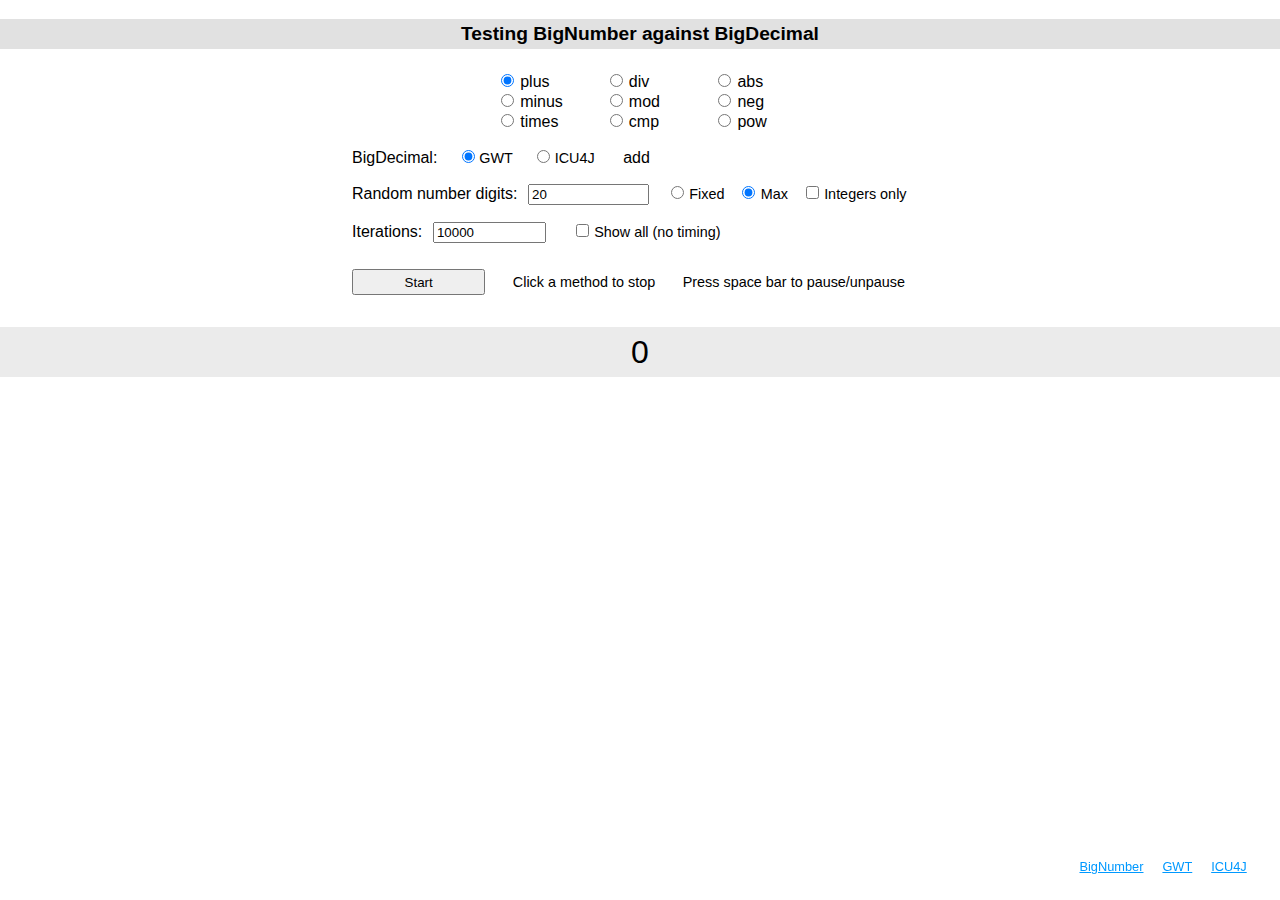
<file: app/lib/bignumber.js/perf/bignumber-vs-bigdecimal.html>
<!DOCTYPE html>
<html lang='en'>
<head>
  <meta charset='utf-8' />
  <meta name="Author" content="M Mclaughlin">
  <title>Testing BigNumber</title>
  <style>
	body {margin: 0; padding: 0; font-family: Calibri, Arial, Sans-Serif;}
	div {margin: 1em 0;}
	h1, #counter {text-align: center; background-color: rgb(225, 225, 225);
		margin-top: 1em; padding: 0.2em; font-size: 1.2em;}
	a {color:  rgb(0, 153, 255); margin: 0 0.6em;}
	.links {position: fixed; bottom: 1em; right: 2em; font-size: 0.8em;}
	.form, #time {width: 36em; margin: 0 auto;}
	.form {text-align: left; margin-top: 1.4em;}
	.random input {margin-left: 1em;}
	.small {font-size: 0.9em;}
	.methods {margin: 1em auto; width: 18em;}
	.iterations input, .left {margin-left: 1.6em;}
	.info span {margin-left: 1.6em; font-size: 0.9em;}
	.info {margin-top: 1.6em;}
	.random input, .iterations input {margin-right: 0.3em;}
	.random label, .iterations label, .bigd label {font-size: 0.9em;
        margin-left: 0.1em;}
	.methods label {width: 5em; margin-left: 0.2em; display: inline-block;}
	.methods label.right {width: 2em;}
	.red {color: red; font-size: 1.1em; font-weight: bold;}
	button {width: 10em; height: 2em;}
	#dp, #r, #digits, #reps {margin-left: 0.8em;}
	#bigint {font-style: italic; display: none;}
	#gwt, #icu4j, #bd, #bigint {margin-left: 1.5em;}
	#division {display: none;}
	#counter {font-size: 2em; background-color: rgb(235, 235, 235);}
    #time {text-align: center;}
	#results {margin: 0 1.4em;}
  </style>
  <script src='../bignumber.js'></script>
  <script src='./lib/bigdecimal_GWT/bigdecimal.js'></script>
</head>
<body>
  <h1>Testing BigNumber against BigDecimal</h1>

  <div class='form'>

	<div class='methods'>
	  <input type='radio' id=0 name=1/><label for=0>plus</label>
	  <input type='radio' id=3 name=1/><label for=3>div</label>
	  <input type='radio' id=6 name=1/><label for=6 class='right'>abs</label>
	  <br>
	  <input type='radio' id=1 name=1/><label for=1>minus</label>
	  <input type='radio' id=4 name=1/><label for=4>mod</label>
	  <input type='radio' id=7 name=1/><label for=7 class='right'>neg</label>
	  <br>
	  <input type='radio' id=2 name=1/><label for=2>times</label>
	  <input type='radio' id=5 name=1/><label for=5>cmp</label>
	  <input type='radio' id=8 name=1/><label for=8 class='right'>pow</label>
	</div>

	<div class='bigd'>
	  <span>BigDecimal:</span>
	  <input type='radio' name=2 id='gwt' /><label for='gwt'>GWT</label>
	  <input type='radio' name=2 id='icu4j' /><label for='icu4j'>ICU4J</label>
	  <span id='bigint'>BigInteger</span>
	  <span id='bd'>add</span>
	</div>

	<div class='random'>
	  Random number digits:<input type='text' id='digits' size=12 />
	  <input type='radio' name=3 id='fix' /><label for='fix'>Fixed</label>
	  <input type='radio' name=3 id='max' /><label for='max'>Max</label>
	  <input type='checkbox' id='int' /><label for='int'>Integers only</label>
	</div>

	<div id='division'>
	  <span>Decimal places:<input type='text' id='dp' size=9 /></span>
	  <span class='left'>Rounding:<select id='r'>
		  <option>UP</option>
		  <option>DOWN</option>
		  <option>CEIL</option>
		  <option>FLOOR</option>
		  <option>HALF_UP</option>
		  <option>HALF_DOWN</option>
		  <option>HALF_EVEN</option>
		</select></span>
	</div>

	<div class='iterations'>
	  Iterations:<input type='text' id='reps' size=11 />
	  <input type='checkbox' id='show'/><label for='show'>Show all (no timing)</label>
	</div>

	<div class='info'>
	  <button id='start'>Start</button>
	  <span>Click a method to stop</span>
	  <span>Press space bar to pause/unpause</span>
	</div>

  </div>

  <div id='counter'>0</div>
  <div id='time'></div>
  <div id='results'></div>

  <div class='links'>
	<a href='https://github.com/MikeMcl/bignumber.js' target='_blank'>BigNumber</a>
	<a href='https://github.com/iriscouch/bigdecimal.js' target='_blank'>GWT</a>
	<a href='https://github.com/dtrebbien/BigDecimal.js/tree/' target='_blank'>ICU4J</a>
  </div>

  <script>

var i, completedReps, targetReps, cycleReps, cycleTime, prevCycleReps, cycleLimit,
	maxDigits, isFixed, isIntOnly, decimalPlaces, rounding, calcTimeout,
	counterTimeout, script, isGWT, BigDecimal_GWT, BigDecimal_ICU4J,
	bdM, bdTotal, bnM, bnTotal,
	bdMs = ['add', 'subtract', 'multiply', 'divide', 'remainder', 'compareTo',
		'abs', 'negate', 'pow'],
	bnMs = ['plus', 'minus', 'times', 'div', 'mod', 'cmp', 'abs', 'neg', 'pow'],
	lastRounding = 4,
	pause = false,
	up = true,
	timingVisible = false,
	showAll = false,

	// EDIT DEFAULTS HERE

	DEFAULT_REPS = 10000,
	DEFAULT_DIGITS = 20,
	DEFAULT_DECIMAL_PLACES = 20,
	DEFAULT_ROUNDING = 4,
	MAX_POWER = 20,
	CHANCE_NEGATIVE = 0.5,	 // 0 (never) to 1 (always)
	CHANCE_INTEGER = 0.2,	 // 0 (never) to 1 (always)
    MAX_RANDOM_EXPONENT = 100,
	SPACE_BAR = 32,
	ICU4J_URL = './lib/bigdecimal_ICU4J/BigDecimal-all-last.js',

	//

	$ = function (id) {return document.getElementById(id)},
	$INPUTS = document.getElementsByTagName('input'),
	$BD = $('bd'),
	$BIGINT = $('bigint'),
	$DIGITS = $('digits'),
	$GWT = $('gwt'),
	$ICU4J = $('icu4j'),
	$FIX = $('fix'),
	$MAX = $('max'),
	$INT = $('int'),
	$DIV = $('division'),
	$DP = $('dp'),
	$R = $('r'),
	$REPS = $('reps'),
	$SHOW = $('show'),
	$START = $('start'),
	$COUNTER = $('counter'),
	$TIME = $('time'),
	$RESULTS = $('results'),

    // Get random number in normal notation.
	getRandom = function () {
		var z,
            i = 0,
            // n is the number of digits - 1
			n = isFixed ? maxDigits - 1 : Math.random() * (maxDigits || 1) | 0,
            r = ( Math.random() * 10 | 0 ) + '';

		if (n) {
            if (r == '0')
     		    r = isIntOnly ? ( ( Math.random() * 9 | 0 ) + 1 ) + '' : (z = r + '.');

			for ( ; i++ < n; r += Math.random() * 10 | 0 ){}

			if (!z && !isIntOnly && Math.random() > CHANCE_INTEGER) {
				r = r.slice( 0, i = (Math.random() * n | 0) + 1 ) +
					'.' + r.slice(i);
			}
        }

        // Avoid division by zero error with division and modulo
		if ((bdM == 'divide' || bdM == 'remainder') && parseFloat(r) === 0)
			r = ( ( Math.random() * 9 | 0 ) + 1 ) + '';

		return Math.random() > CHANCE_NEGATIVE ? r : '-' + r;
	},

    // Get random number in exponential notation (if isIntOnly is false).
    // GWT BigDecimal BigInteger does not accept exponential notation.
    //getRandom = function () {
    //    var i = 0,
    //        // n is the number of significant digits - 1
    //        n = isFixed ? maxDigits - 1 : Math.random() * (maxDigits || 1) | 0,
    //        r = ( ( Math.random() * 9 | 0 ) + 1 ) + '';
    //
    //    for (; i++ < n; r += Math.random() * 10 | 0 ){}
    //
    //    if ( !isIntOnly ) {
    //
    //        // Add exponent.
    //        r += 'e' + ( Math.random() > 0.5 ? '+' : '-' ) +
    //          ( Math.random() * MAX_RANDOM_EXPONENT | 0 );
    //    }
    //
    //    return Math.random() > CHANCE_NEGATIVE ? r : '-' + r
    //},

	showTimings = function () {
		var i, bdS, bnS,
            sp = '',
            r = bnTotal < bdTotal
			  ? (bnTotal ? bdTotal / bnTotal : bdTotal)
			  : (bdTotal ? bnTotal / bdTotal : bnTotal);

        bdS = 'BigDecimal: ' + (bdTotal || '<1');
        bnS = 'BigNumber: ' + (bnTotal || '<1');

        for ( i = bdS.length - bnS.length; i-- > 0; sp += '&nbsp;'){}
        bnS = 'BigNumber: ' + sp + (bnTotal || '<1');

		$TIME.innerHTML =
            'No mismatches<div>' + bdS + ' ms<br>' + bnS + ' ms</div>' +
	    		((r = parseFloat(r.toFixed(1))) > 1
		    		? 'Big' + (bnTotal < bdTotal ? 'Number' : 'Decimal')
			    		+ ' was ' + r + ' times faster'
				    : 'Times approximately equal');
	},

	clear = function () {
		clearTimeout(calcTimeout);
		clearTimeout(counterTimeout);

		$COUNTER.style.textDecoration = 'none';
		$COUNTER.innerHTML = '0';
		$TIME.innerHTML = $RESULTS.innerHTML = '';
		$START.innerHTML = 'Start';
	},

	begin = function () {
        var i;
		clear();

		targetReps = +$REPS.value;
		if (!(targetReps > 0)) return;

		$START.innerHTML = 'Restart';

        i = +$DIGITS.value;
		$DIGITS.value = maxDigits = i && isFinite(i) ? i : DEFAULT_DIGITS;

		for (i = 0; i < 9; i++) {
			if ($INPUTS[i].checked) {
				bnM = bnMs[$INPUTS[i].id];
				bdM = bdMs[$INPUTS[i].id];
				break;
			}
		}

		if (bdM == 'divide') {
            i = +$DP.value;
            $DP.value = decimalPlaces = isFinite(i) ? i : DEFAULT_DECIMAL_PLACES;
			rounding = $R.selectedIndex;
			BigNumber.config(decimalPlaces, rounding);
		}

		isFixed = $FIX.checked;
		isIntOnly = $INT.checked;
		showAll = $SHOW.checked;

		BigDecimal = (isGWT = $GWT.checked)
			? (isIntOnly ? BigInteger : BigDecimal_GWT)
			: BigDecimal_ICU4J;

		prevCycleReps = cycleLimit = completedReps = bdTotal = bnTotal = 0;
		pause = false;

		cycleReps = showAll ? 1 : 0.5;
		cycleTime = +new Date();

		setTimeout(updateCounter, 0);
	},

	updateCounter = function () {

		if (pause) {
			if (!timingVisible && !showAll) {
				showTimings();
				timingVisible = true;
			}
			counterTimeout = setTimeout(updateCounter, 50);
			return
		}

		$COUNTER.innerHTML = completedReps;

		if (completedReps < targetReps) {
			if (timingVisible) {
				$TIME.innerHTML = '';
				timingVisible = false;
			}

			if (!showAll) {

				// Adjust cycleReps so counter is updated every second-ish
				if (prevCycleReps != cycleReps) {

					// cycleReps too low
					if (+new Date() - cycleTime < 1e3) {
						prevCycleReps = cycleReps;

						if (cycleLimit) {
							cycleReps += ((cycleLimit - cycleReps) / 2);
						} else {
							cycleReps *= 2;
						}

					// cycleReps too high
					} else {
						cycleLimit = cycleReps;
						cycleReps -= ((cycleReps - prevCycleReps) / 2);
					}

					cycleReps = Math.floor(cycleReps) || 1;
					cycleTime = +new Date();
				}

				if (completedReps + cycleReps > targetReps) {
					cycleReps = targetReps - completedReps;
				}
			}

			completedReps += cycleReps;
			calcTimeout = setTimeout(calc, 0);

		// Finished - show timings summary
		} else {
			$START.innerHTML = 'Start';
			$COUNTER.style.textDecoration = 'underline';
			if (!showAll) {
				showTimings();
			}
		}
	},

	calc = function () {

		var start, bdT, bnT, bdR, bnR,
			xs = [cycleReps],
			ys = [cycleReps],
			bdRs = [cycleReps],
			bnRs = [cycleReps];


		// GENERATE RANDOM OPERANDS

		for (i = 0; i < cycleReps; i++) {
			xs[i] = getRandom();
		}

		if (bdM == 'pow') {

			// GWT pow argument must be Number type and integer
			if (isGWT) {
				for (i = 0; i < cycleReps; i++) {
					ys[i] = Math.floor(Math.random() * (MAX_POWER + 1));
				}

			// ICU4J pow argument must be BigDecimal
			} else {
				for (i = 0; i < cycleReps; i++) {
					ys[i] = Math.floor(Math.random() * (MAX_POWER + 1)) + '';
				}
			}

		// No second operand needed for abs and negate
		} else if (bdM != 'abs' && bdM != 'negate') {
			for (i = 0; i < cycleReps; i++) {
				ys[i] = getRandom();
			}
		}


		//********************************************************************//
		//************************** START TIMING ****************************//
		//********************************************************************//


		// BIGDECIMAL

		if (bdM == 'divide') {

			start = +new Date();
			for (i = 0; i < cycleReps; i++) {
				bdRs[i] = new BigDecimal(xs[i])[bdM](new BigDecimal(ys[i]),
					decimalPlaces, rounding);
			}
			bdT = +new Date() - start;

		// GWT pow argument must be Number type and integer
		} else if (bdM == 'pow' && isGWT) {

			start = +new Date();
			for (i = 0; i < cycleReps; i++) {
				bdRs[i] = new BigDecimal(xs[i])[bdM](ys[i]);
			}
			bdT = +new Date() - start;

		} else if (bdM == 'abs' || bdM == 'negate') {

			start = +new Date();
			for (i = 0; i < cycleReps; i++) {
				bdRs[i] = new BigDecimal(xs[i])[bdM]();
			}
			bdT = +new Date() - start;

		} else {

			start = +new Date();
			for (i = 0; i < cycleReps; i++) {
				bdRs[i] = new BigDecimal(xs[i])[bdM](new BigDecimal(ys[i]));
			}
			bdT = +new Date() - start;

		}


		// BIGNUM

		if (bdM == 'pow') {

			start = +new Date();
			for (i = 0; i < cycleReps; i++) {
				bnRs[i] = new BigNumber(xs[i])[bnM](ys[i]);
			}
			bnT = +new Date() - start;

		} else if (bdM == 'abs' || bdM == 'negate') {

			start = +new Date();
			for (i = 0; i < cycleReps; i++) {
				bnRs[i] = new BigNumber(xs[i])[bnM]();
			}
			bnT = +new Date() - start;

		} else {

			start = +new Date();
			for (i = 0; i < cycleReps; i++) {
				bnRs[i] = new BigNumber(xs[i])[bnM](new BigNumber(ys[i]));
			}
			bnT = +new Date() - start;

		}


		//********************************************************************//
		//**************************** END TIMING ****************************//
		//********************************************************************//


		// CHECK FOR MISMATCHES

		for (i = 0; i < cycleReps; i++) {
			bnR = bnRs[i].toString();

			// Remove any trailing zeros from BigDecimal result
			if (isGWT) {
				bdR = bdM == 'compareTo' || isIntOnly
					? bdRs[i].toString()
					: bdRs[i].stripTrailingZeros().toPlainString();
			} else {

				// No toPlainString() or stripTrailingZeros() in ICU4J
				bdR = bdRs[i].toString();

				if (bdR.indexOf('.') != -1) {
					bdR = bdR.replace(/\.?0+$/, '');
				}
			}

			if (bdR !== bnR) {

				$RESULTS.innerHTML =
					'<span class="red">Breaking on first mismatch:</span>' +
					'<br><br>' +xs[i] + '<br>' + bnM + '<br>' + ys[i] +
					'<br><br>BigDecimal<br>' + bdR + '<br>' + bnR + '<br>BigNumber';

				if (bdM == 'divide') {
					$RESULTS.innerHTML += '<br><br>Decimal places: ' +
						decimalPlaces + '<br>Rounding mode: ' + rounding;
				}
				return;
			} else if (showAll) {
				$RESULTS.innerHTML = xs[i] + '<br>' + bnM + '<br>' + ys[i] +
				'<br><br>BigDecimal<br>' + bdR + '<br>' + bnR + '<br>BigNumber';
			}
		}

		bdTotal += bdT;
		bnTotal += bnT;

		updateCounter();
	};


// EVENT HANDLERS

document.onkeyup = function (evt) {
	evt = evt || window.event;
	if ((evt.keyCode || evt.which) == SPACE_BAR) {
		up = true;
	}
};
document.onkeydown = function (evt) {
	evt = evt || window.event;
	if (up && (evt.keyCode || evt.which) == SPACE_BAR) {
		pause = !pause;
		up = false;
	}
};

// BigNumber methods' radio buttons' event handlers
for (i = 0; i < 9; i++) {
	$INPUTS[i].checked = false;
	$INPUTS[i].disabled = false;
	$INPUTS[i].onclick = function () {
		clear();
		lastRounding = $R.options.selectedIndex;
		$DIV.style.display = 'none';
		bnM = bnMs[this.id];
		$BD.innerHTML = bdM = bdMs[this.id];
	};
}
$INPUTS[1].onclick = function () {
	clear();
	$R.options.selectedIndex = lastRounding;
	$DIV.style.display = 'block';
	bnM = bnMs[this.id];
	$BD.innerHTML = bdM = bdMs[this.id];
};

// Show/hide BigInteger and disable/un-disable division accordingly as BigInteger
// throws an exception if division gives "no exact representable decimal result"
$INT.onclick = function () {
	if (this.checked && $GWT.checked) {
		if ($INPUTS[1].checked) {
			$INPUTS[1].checked = false;
			$INPUTS[0].checked = true;
			$BD.innerHTML = bdMs[$INPUTS[0].id];
			$DIV.style.display = 'none';
		}
		$INPUTS[1].disabled = true;
		$BIGINT.style.display = 'inline';
	} else {
		$INPUTS[1].disabled = false;
		$BIGINT.style.display = 'none';
	}
};
$ICU4J.onclick = function () {
	$INPUTS[1].disabled = false;
	$BIGINT.style.display = 'none';
};
$GWT.onclick = function () {
	if ($INT.checked) {
		if ($INPUTS[1].checked) {
			$INPUTS[1].checked = false;
			$INPUTS[0].checked = true;
			$BD.innerHTML = bdMs[$INPUTS[0].id];
			$DIV.style.display = 'none';
		}
		$INPUTS[1].disabled = true;
		$BIGINT.style.display = 'inline';
	}
};

BigNumber.config({
	DECIMAL_PLACES : 20,
	ROUNDING_MODE : 4,
    EXPONENTIAL_AT: 1E9,
    RANGE: 1E9,
    ERRORS: false,
    MODULO_MODE: 1,
    POW_PRECISION: 10000
});

// Set defaults
$MAX.checked = $INPUTS[0].checked = $GWT.checked = true;
$SHOW.checked = $INT.checked = false;
$REPS.value = DEFAULT_REPS;
$DIGITS.value = DEFAULT_DIGITS;
$DP.value = DEFAULT_DECIMAL_PLACES;
$R.option = DEFAULT_ROUNDING;

BigDecimal_GWT = BigDecimal;
BigDecimal = undefined;

// Load ICU4J BigDecimal
script = document.createElement("script");
script.src = ICU4J_URL;
script.onload = script.onreadystatechange = function () {
	if (!script.readyState || /loaded|complete/.test(script.readyState)) {
		script = null;
		BigDecimal_ICU4J = BigDecimal;
		$START.onmousedown = begin;
	}
};
document.getElementsByTagName("head")[0].appendChild(script);



/*

NOTES:


ICU4J
=====
IBM java package: com.ibm.icu.math
pow's argument must be a BigDecimal.
Among other differences, doesn't have .toPlainString() or .stripTrailingZeros().
Exports BigDecimal only.
Much faster than gwt on Firefox, on Chrome it varies with the method.


GWT
===
Java standard class library: java.math.BigDecimal

Exports:
  RoundingMode
  MathContext
  BigDecimal
  BigInteger

BigDecimal properties:
  ROUND_CEILING
  ROUND_DOWN
  ROUND_FLOOR
  ROUND_HALF_DOWN
  ROUND_HALF_EVEN
  ROUND_HALF_UP
  ROUND_UNNECESSARY
  ROUND_UP
  __init__
  valueOf
  log
  logObj
  ONE
  TEN
  ZERO

BigDecimal instance properties/methods:
( for (var i in new BigDecimal('1').__gwt_instance.__gwtex_wrap) {...} )

  byteValueExact
  compareTo
  doubleValue
  equals
  floatValue
  hashCode
  intValue
  intValueExact
  max
  min
  movePointLeft
  movePointRight
  precision
  round
  scale
  scaleByPowerOfTen
  shortValueExact
  signum
  stripTrailingZeros
  toBigInteger
  toBigIntegerExact
  toEngineeringString
  toPlainString
  toString
  ulp
  unscaledValue
  longValue
  longValueExact
  abs
  add
  divide
  divideToIntegralValue
  multiply
  negate
  plus
  pow
  remainder
  setScale
  subtract
  divideAndRemainder

*/

  </script>
</body>
</html>
</file>
